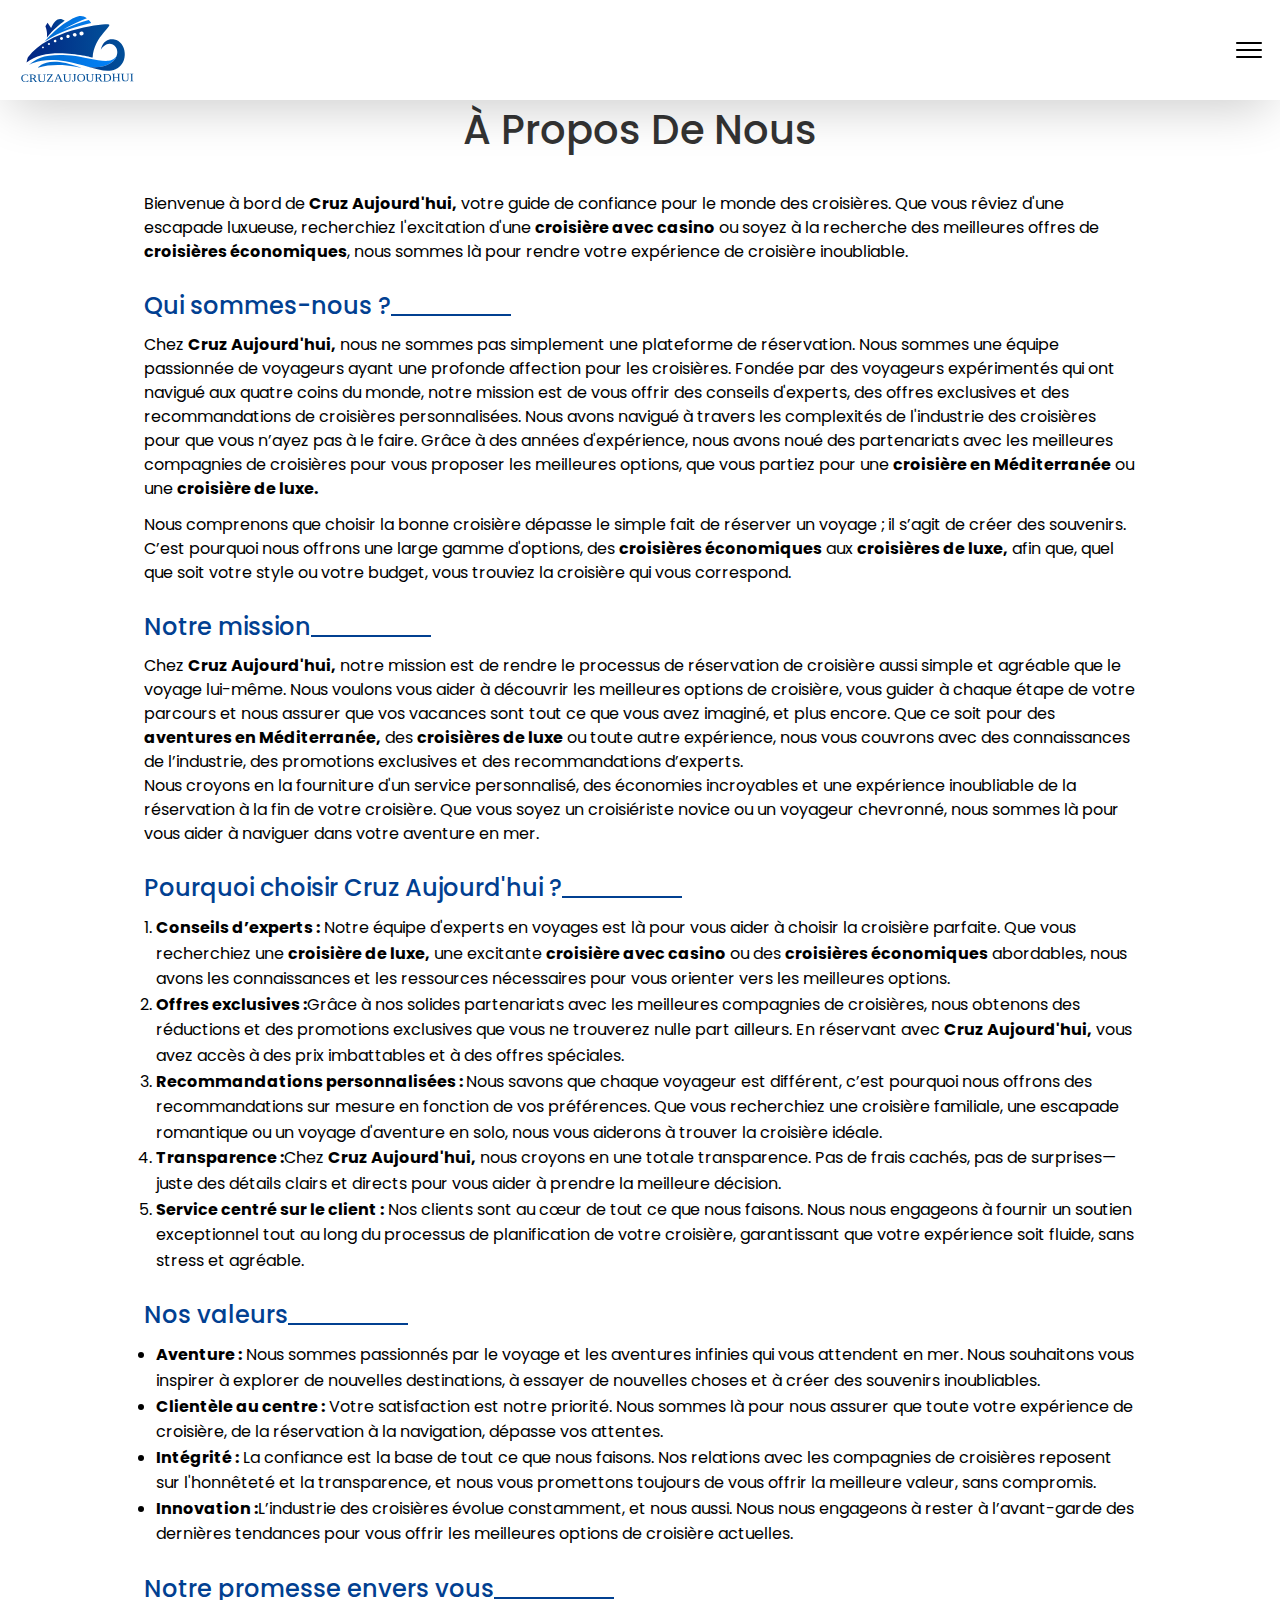
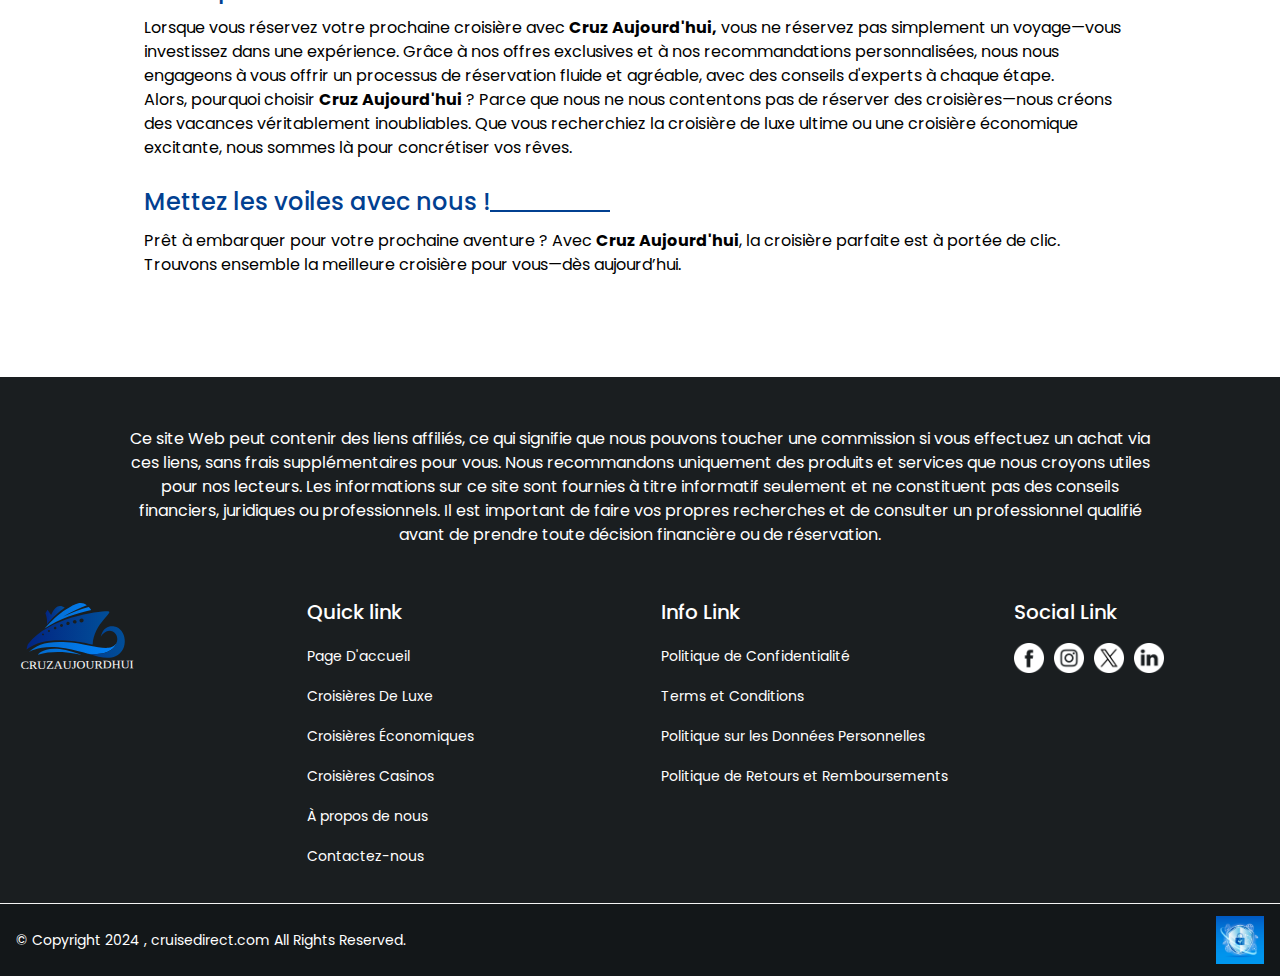
<file: about-us.html>
<!DOCTYPE html>
<html lang="en">

<head>
    <meta charset="UTF-8">
    <meta name="viewport" content="width=device-width, initial-scale=1.0">
    <meta http-equiv="X-UA-Compatible" content="ie=edge">
    <title>À propos de nous</title>
    <link rel="icon" type="image/x-icon" href="./assets/imgaes/favicon.png">
    <!-- font link -->
    <link rel="stylesheet" href="./assets/fonts/fonts.css">
    <!-- css link -->
    <link rel="stylesheet" href="./assets/css/style.css">
    <!-- responsive link -->
    <link rel="stylesheet" href="./assets/css/responsive.css">
</head>

<body>
    <main>
        <!-- header section -->
        <header class="header">
            <div class="container">
                <div class="header_wrapper">
                    <div class="header_logo">
                        <a href="/index.html" class="header_logoLnk"></a>
                    </div>
                    <div class="header_navbar">
                        <ul class="header_list">
                            <li class="header_item">
                                <a href="/index.html" class="header_link">Page D'accueil</a>
                            </li>
                            <li class="header_item">
                                <a href="/luxury-cruises.html" class="header_link">Croisières De Luxe
                                </a>
                            </li>
                            <li class="header_item">
                                <a href="/economy-cruises.html" class="header_link">Croisières Économiques
                                </a>
                            </li>
                            <li class="header_item">
                                <a href="/cruises-casinos.html" class="header_link">Croisières Casinos
                                </a>
                            </li>
                            <li class="header_item">
                                <a href="/mediterranean-cruises.html" class="header_link">Croisières En Méditerranée
                                </a>
                            </li>

                            <li class="header_item">
                                <a href="/about-us.html" class="header_link">À propos de nous

                                </a>
                            </li>
                            <li class="header_item">
                                <a href="/contact-us.html" class="header_link">Contactez-nous
                                </a>
                            </li>
                            <div class="close">
                                <div class="close_icon"></div>
                            </div>
                        </ul>
                    </div>
                    <div class="humburger">
                        <div class="humburger_icon"></div>
                    </div>

                </div>
            </div>
        </header>
        <!-- about section -->
        <section class="about mb-10 mb-8 mb-6 mb-4">
            <div class="container section_container">
                <div class="about_wrapper">
                    <h2 class="page_heading section_heading">À propos de nous
                    </h2>
                    <div class="about_intro">
                        <p class="about_desc">Bienvenue à bord de <b>Cruz Aujourd'hui,</b> votre guide de confiance pour
                            le monde
                            des croisières. Que vous rêviez d'une escapade luxueuse, recherchiez l'excitation d'une
                            <b> croisière avec casino</b> ou soyez à la recherche des meilleures offres de <b>croisières
                                économiques</b>,
                            nous sommes là pour rendre votre expérience de croisière inoubliable.
                        </p>
                    </div>
                    <div class="about_intro">
                        <h3 class="section_title">Qui sommes-nous ?
                        </h3>
                        <p class="about_desc">Chez <b>Cruz Aujourd'hui,</b> nous ne sommes pas simplement une plateforme
                            de
                            réservation. Nous sommes une équipe passionnée de voyageurs ayant une profonde affection
                            pour les croisières. Fondée par des voyageurs expérimentés qui ont navigué aux quatre coins
                            du monde, notre mission est de vous offrir des conseils d'experts, des offres exclusives et
                            des recommandations de croisières personnalisées. Nous avons navigué à travers les
                            complexités de l'industrie des croisières pour que vous n’ayez pas à le faire. Grâce à des
                            années d'expérience, nous avons noué des partenariats avec les meilleures compagnies de
                            croisières pour vous proposer les meilleures options, que vous partiez pour une <b>croisière
                                en
                                Méditerranée</b> ou une <b>croisière de luxe.</b>
                        </p>
                        <p class="about_desc about_text">Nous comprenons que choisir la bonne croisière dépasse le
                            simple fait de
                            réserver un voyage ; il s’agit de créer des souvenirs. C’est pourquoi nous offrons une large
                            gamme d'options, des <b>croisières économiques</b> aux <b>croisières de luxe,</b> afin que,
                            quel que soit
                            votre style ou votre budget, vous trouviez la croisière qui vous correspond.
                        </p>
                    </div>
                    <div class="about_intro">
                        <h3 class="section_title">Notre mission
                        </h3>
                        <p class="about_desc">Chez <b>Cruz Aujourd'hui,</b> notre mission est de rendre le processus de
                            réservation de croisière aussi simple et agréable que le voyage lui-même. Nous voulons vous
                            aider à découvrir les meilleures options de croisière, vous guider à chaque étape de votre
                            parcours et nous assurer que vos vacances sont tout ce que vous avez imaginé, et plus
                            encore. Que ce soit pour des <b>aventures en Méditerranée,</b> des <b>croisières de luxe</b>
                            ou toute
                            autre expérience, nous vous couvrons avec des connaissances de l’industrie, des promotions
                            exclusives et des recommandations d’experts.
                        </p>
                        <p class="about_desc">Nous croyons en la fourniture d'un service personnalisé, des économies
                            incroyables et une expérience inoubliable de la réservation à la fin de votre croisière. Que
                            vous soyez un croisiériste novice ou un voyageur chevronné, nous sommes là pour vous aider à
                            naviguer dans votre aventure en mer.
                        </p>
                    </div>
                    <div class="about_intro">
                        <h3 class="section_title">Pourquoi choisir Cruz Aujourd'hui ?</h3>
                        <ol class="about_order">
                            <li class="about_item"><strong>Conseils d’experts :</strong> Notre équipe d'experts en
                                voyages est là pour vous aider à choisir la croisière parfaite. Que vous recherchiez une
                                <b>croisière de luxe,</b> une excitante <b>croisière avec casino</b> ou des
                                <b>croisières économiques</b>
                                abordables, nous avons les connaissances et les ressources nécessaires pour vous
                                orienter vers les meilleures options.
                            </li>
                            <li class="about_item"><strong>Offres exclusives :</strong>Grâce à nos solides partenariats
                                avec les meilleures compagnies de croisières, nous obtenons des réductions et des
                                promotions exclusives que vous ne trouverez nulle part ailleurs. En réservant avec
                                <b>Cruz
                                    Aujourd'hui,</b> vous avez accès à des prix imbattables et à des offres spéciales.
                            </li>
                            <li class="about_item"><strong>Recommandations personnalisées : </strong> Nous savons que
                                chaque voyageur est différent, c’est pourquoi nous offrons des recommandations sur
                                mesure en fonction de vos préférences. Que vous recherchiez une croisière familiale, une
                                escapade romantique ou un voyage d'aventure en solo, nous vous aiderons à trouver la
                                croisière idéale.
                            </li>
                            <li class="about_item"><strong>Transparence :</strong>Chez <b>Cruz Aujourd'hui,</b> nous
                                croyons en
                                une totale transparence. Pas de frais cachés, pas de surprises—juste des détails clairs
                                et directs pour vous aider à prendre la meilleure décision.</li>
                            <li class="about_item"><strong>Service centré sur le client :</strong> Nos clients sont au
                                cœur de tout ce que nous faisons. Nous nous engageons à fournir un soutien exceptionnel
                                tout au long du processus de planification de votre croisière, garantissant que votre
                                expérience soit fluide, sans stress et agréable.
                            </li>
                        </ol>
                    </div>
                    <div class="about_intro">
                        <h3 class="section_title">Nos valeurs</h3>
                        <ul class="about_list">
                            <li class="about_item"><strong>Aventure :</strong> Nous sommes passionnés par le voyage et
                                les aventures infinies qui vous attendent en mer. Nous souhaitons vous inspirer à
                                explorer de nouvelles destinations, à essayer de nouvelles choses et à créer des
                                souvenirs inoubliables.
                            </li>
                            <li class="about_item"> <strong>Clientèle au centre :</strong> Votre satisfaction est notre
                                priorité. Nous sommes là pour nous assurer que toute votre expérience de croisière, de
                                la réservation à la navigation, dépasse vos attentes.
                            </li>
                            <li class="about_item"> <strong>Intégrité :</strong> La confiance est la base de tout ce que
                                nous faisons. Nos relations avec les compagnies de croisières reposent sur l'honnêteté
                                et la transparence, et nous vous promettons toujours de vous offrir la meilleure valeur,
                                sans compromis.
                            </li>
                            <li class="about_item"><strong>Innovation :</strong>L’industrie des croisières évolue
                                constamment, et nous aussi. Nous nous engageons à rester à l’avant-garde des dernières
                                tendances pour vous offrir les meilleures options de croisière actuelles.</li>
                        </ul>
                    </div>
                    <div class="about_intro">
                        <h3 class="section_title">Notre promesse envers vous</h3>
                        <p class="about_desc">Lorsque vous réservez votre prochaine croisière avec <b>Cruz
                                Aujourd'hui,</b> vous ne réservez pas simplement un voyage—vous investissez dans une
                            expérience. Grâce à nos offres exclusives et à nos recommandations personnalisées, nous nous
                            engageons à vous offrir un processus de réservation fluide et agréable, avec des conseils
                            d'experts à chaque étape.</p>
                        <p class="about_desc">Alors, pourquoi choisir <b>Cruz Aujourd'hui</b> ? Parce que nous ne nous
                            contentons pas de réserver des croisières—nous créons des vacances véritablement
                            inoubliables. Que vous recherchiez la croisière de luxe ultime ou une croisière économique
                            excitante, nous sommes là pour concrétiser vos rêves.
                        </p>
                    </div>
                    <div class="about_intro">
                        <h3 class="section_title">Mettez les voiles avec nous !</h3>
                        <p class="about_desc">Prêt à embarquer pour votre prochaine aventure ? Avec <b>Cruz
                                Aujourd'hui</b>, la croisière parfaite est à portée de clic. Trouvons ensemble la
                            meilleure croisière pour vous—dès aujourd’hui.
                        </p>
                    </div>
                </div>
            </div>
        </section>
        <!-- footer section -->
        <footer class="footer">
            <div class="container">
                <div class="footer_content">
                    <p>Ce site Web peut contenir des liens affiliés, ce qui signifie que nous pouvons toucher une
                        commission si vous effectuez un achat via ces liens, sans frais supplémentaires pour vous.
                        Nous recommandons uniquement des produits et services que nous croyons utiles pour nos
                        lecteurs. Les informations sur ce site sont fournies à titre informatif seulement et ne
                        constituent pas des conseils financiers, juridiques ou professionnels. Il est important de faire
                        vos propres recherches et de consulter un professionnel qualifié avant de prendre toute
                        décision financière ou de réservation.</p>
                </div>
                <div class="footer_wrapper">
                    <div class="footer_left">
                        <div class="footer_logo">
                            <a href="/index.html" class="footer_icon"></a>
                        </div>
                    </div>
                    <div class="footer_navbar">
                        <h4 class="footer_title">Quick link</h4>
                        <ul class="footer_list">
                            <li class="footer_item">
                                <a href="./index.html" class="footer_link">Page D'accueil</a>
                            </li>
                            <li class="footer_item">
                                <a href="/luxury-cruises.html" class="footer_link">Croisières De Luxe</a>
                            </li>
                            <li class="footer_item">
                                <a href="/economy-cruises.html" class="footer_link">Croisières Économiques</a>
                            </li>
                            <li class="footer_item">
                                <a href="/cruises-casinos.html" class="footer_link">Croisières Casinos</a>
                            </li>
                            <li class="footer_item">
                                <a href="/about-us.html" class="footer_link">À propos de nous</a>
                            </li>
                            <li class="footer_item">
                                <a href="/contact-us.html" class="footer_link">Contactez-nous</a>
                            </li>
                        </ul>
                    </div>
                    <div class="footer_navbar">
                        <h4 class="footer_title">Info Link</h4>
                        <ul class="footer_list">
                            <li class="footer_item">
                                <a href="/privacy-policy.html" class="footer_link">Politique de Confidentialité
                                </a>
                            </li>
                            <li class="footer_item">
                                <a href="/terms-condition.html" class="footer_link">Terms et Conditions
                                </a>
                            </li>
                            <li class="footer_item">
                                <a href="/personal-data-policy.html" class="footer_link">Politique sur les Données
                                    Personnelles
                                </a>
                            </li>
                            <li class="footer_item">
                                <a href="/Returns-Refund.html" class="footer_link">Politique de Retours et
                                    Remboursements
                                </a>
                            </li>
                        </ul>
                    </div>
                    <div class="footer_socials">
                        <h4 class="footer_title">Social Link</h4>
                        <div class="footer_socialsWrapp">
                            <div class="footer_social">
                                <a href="" class="social_link social_link--fb"></a>
                            </div>
                            <div class="footer_social">
                                <a href="" class="social_link social_link--inta"></a>
                            </div>
                            <div class="footer_social">
                                <a href="" class="social_link social_link--twitter"></a>
                            </div>
                            <div class="footer_social">
                                <a href="" class="social_link social_link--linkedin"></a>
                            </div>
                        </div>
                    </div>
                </div>
            </div>
            <div class="footer_btm">
                <div class="container">
                    <div class="footer_btmSec">
                        <div class="footer_copyRight">
                            <p>© Copyright 2024 , <a href="/index.html"> cruisedirect.com </a>All Rights Reserved.</p>
                        </div>
                        <div class="footer_SSl">
                            <a href="" class="footer_SSlLink"></a>
                        </div>
                    </div>
                </div>
            </div>
        </footer>
    </main>
    <!-- scripting link -->
    <script src="./assets/js/main.js"></script>
</body>
</file>
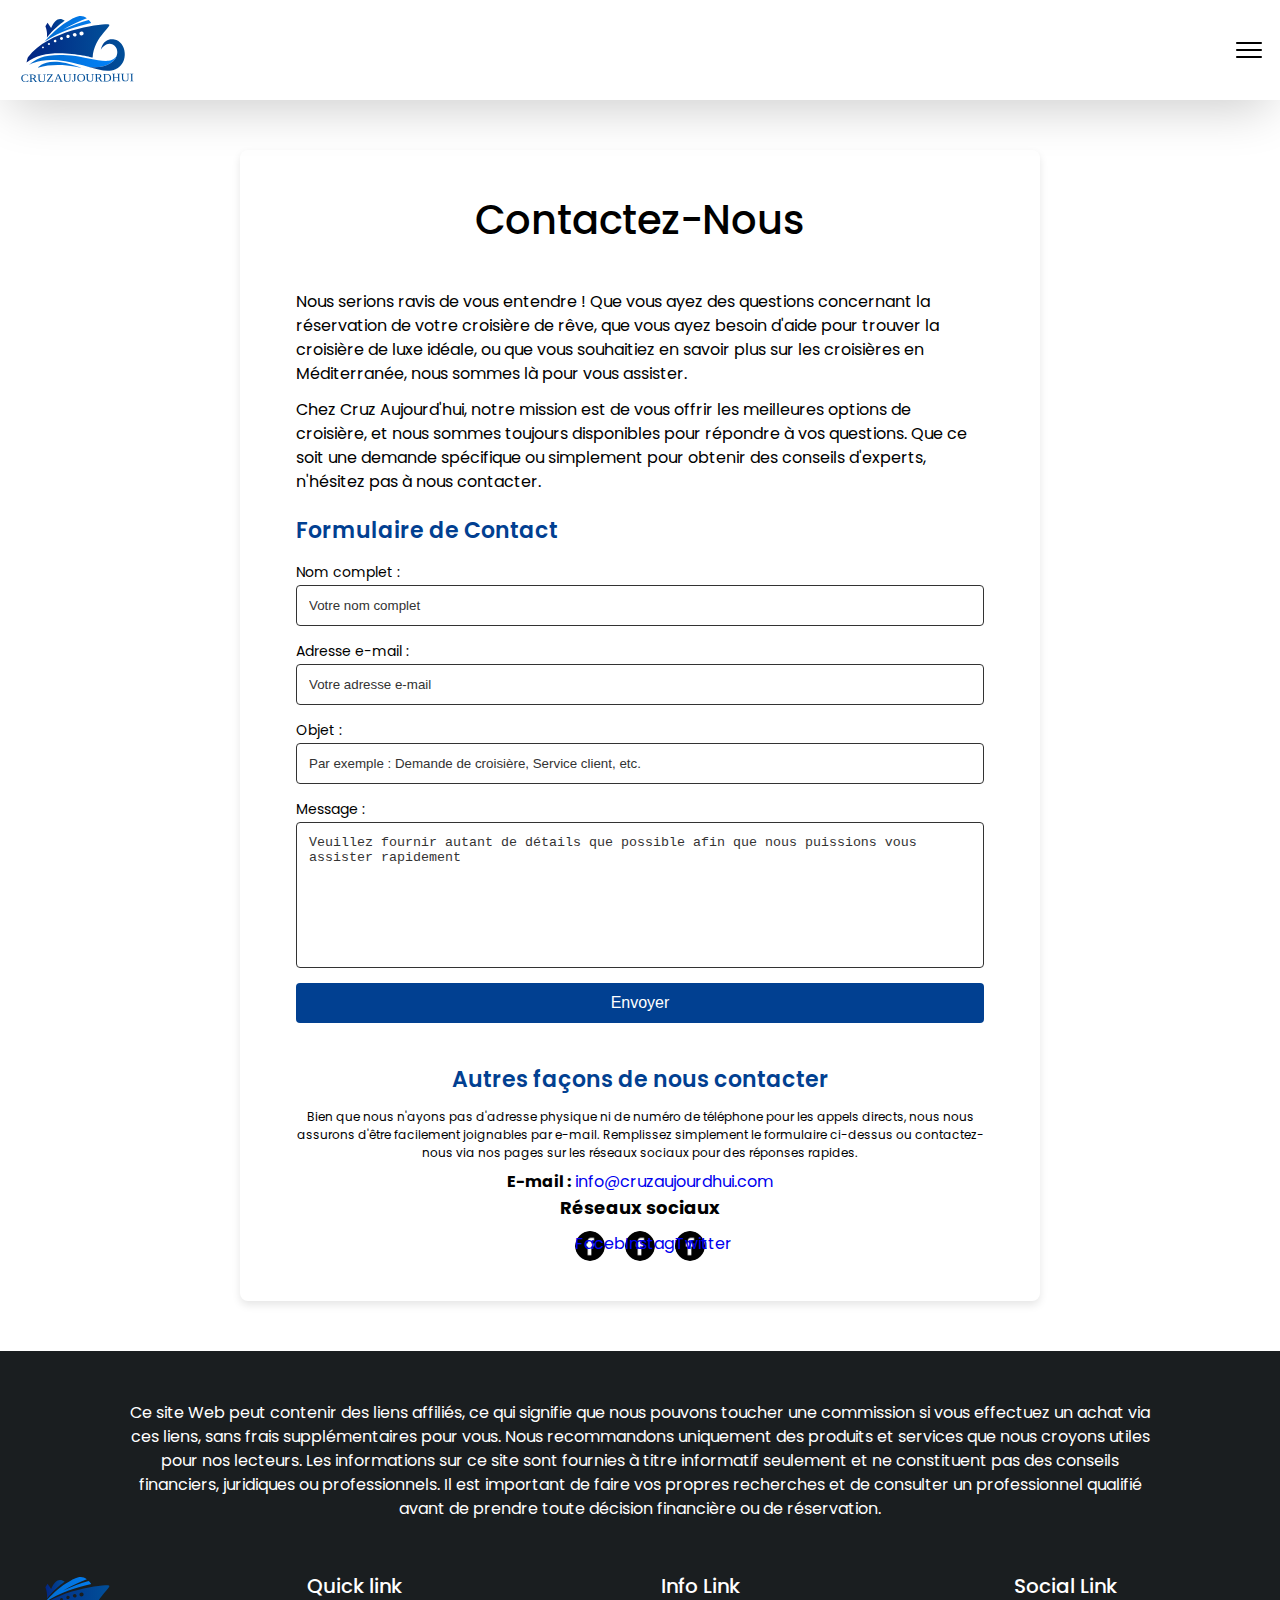
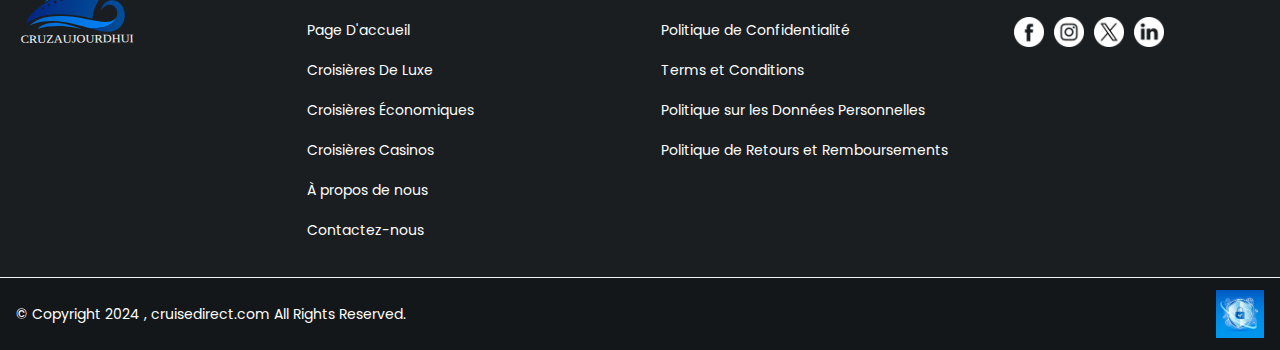
<file: contact-us.html>
<!DOCTYPE html>
<html lang="en">

<head>
    <meta charset="UTF-8">
    <meta name="viewport" content="width=device-width, initial-scale=1.0">
    <meta http-equiv="X-UA-Compatible" content="ie=edge">
    <title>Contactez-nous</title>
    <link rel="icon" type="image/x-icon" href="./assets/imgaes/favicon.png">
    <!-- font link -->
    <link rel="stylesheet" href="./assets/fonts/fonts.css">
    <!-- css link -->
    <link rel="stylesheet" href="./assets/css/style.css">
    <!-- responsive link -->
    <link rel="stylesheet" href="./assets/css/responsive.css">
</head>

<body>
    <main>
        <!-- header section -->
        <header class="header">
            <div class="container">
                <div class="header_wrapper">
                    <div class="header_logo">
                        <a href="/index.html" class="header_logoLnk"></a>
                    </div>
                    <div class="header_navbar">
                        <ul class="header_list">
                            <li class="header_item">
                                <a href="/index.html" class="header_link">Page D'accueil</a>
                            </li>
                            <li class="header_item">
                                <a href="/luxury-cruises.html" class="header_link">Croisières De Luxe
                                </a>
                            </li>
                            <li class="header_item">
                                <a href="/economy-cruises.html" class="header_link">Croisières Économiques
                                </a>
                            </li>
                            <li class="header_item">
                                <a href="/cruises-casinos.html" class="header_link">Croisières Casinos
                                </a>
                            </li>
                            <li class="header_item">
                                <a href="/mediterranean-cruises.html" class="header_link">Croisières En Méditerranée
                                </a>
                            </li>

                            <li class="header_item">
                                <a href="/about-us.html" class="header_link">À propos de nous

                                </a>
                            </li>
                            <li class="header_item">
                                <a href="/contact-us.html" class="header_link">Contactez-nous
                                </a>
                            </li>
                            <div class="close">
                                <div class="close_icon "></div>
                            </div>
                        </ul>
                    </div>
                    <div class="humburger">
                        <div class="humburger_icon"></div>
                    </div>

                </div>
            </div>
        </header>
        <!-- contact section -->
        <section class="contact">
            <div class="container">
                <div class="contact_wrapper">
                    <div class="contact_content">
                        <h3 class="page_heading">Contactez-nous</h3>
                        <p class="contact_desc">Nous serions ravis de vous entendre ! Que vous ayez des questions
                            concernant
                            la réservation de votre
                            croisière de rêve, que vous ayez besoin d'aide pour trouver la croisière de luxe idéale, ou
                            que
                            vous
                            souhaitiez en savoir plus sur les croisières en Méditerranée, nous sommes là pour vous
                            assister.
                        </p>
                        <p class="contact_desc  contact_text">Chez Cruz Aujourd'hui, notre mission est de vous offrir
                            les meilleures
                            options de croisière, et nous
                            sommes toujours disponibles pour répondre à vos questions. Que ce soit une demande
                            spécifique ou
                            simplement pour obtenir des conseils d'experts, n'hésitez pas à nous contacter.</p>
                    </div>
                    <form action="" method="post" class="contact_form">

                        <h4 class="contact_formTitle">Formulaire de Contact</h4>

                        <label for="full-name" class="contact_label">Nom complet :
                            <input type="text" id="full-name" name="full-name" required
                                placeholder="Votre nom complet"></label>

                        <label for="email" class="contact_label">Adresse e-mail :
                            <input type="email" id="email" name="email" required
                                placeholder="Votre adresse e-mail"></label>

                        <label for="subject" class="contact_label">Objet :
                            <input type="text" id="subject" name="subject" required
                                placeholder="Par exemple : Demande de croisière, Service client, etc."></label>

                        <label for="message" class="contact_label">Message :
                            <textarea id="message" name="message" required rows="8" cols="50"
                                placeholder="Veuillez fournir autant de détails que possible afin que nous puissions vous assister rapidement"></textarea></label>

                        <button type="submit" class="btn submit">Envoyer</button>
                    </form>

                    <div class="other-contact">
                        <h4 class="contact_formTitle">Autres façons de nous contacter</h4>
                        <p class="contact_desc">Bien que nous n'ayons pas d'adresse physique ni de numéro de téléphone
                            pour les appels
                            directs, nous
                            nous assurons d'être facilement joignables par e-mail. Remplissez simplement le formulaire
                            ci-dessus
                            ou contactez-nous via nos pages sur les réseaux sociaux pour des réponses rapides.</p>
                        <p><strong>E-mail :</strong> <a
                                href="mailto:info@cruzaujourdhui.com">info@cruzaujourdhui.com</a></p>

                        <h4 class="social-heading">Réseaux sociaux</h4>
                        <div class="social-links">
                            <a href="#" class="social-link">Facebook</a>
                            <a href="#" class="social-link">Instagram</a>
                            <a href="#" class="social-link">Twitter</a>
                        </div>
                    </div>
                </div>
            </div>

        </section>
        <!-- footer section -->
        <footer class="footer">
            <div class="container">
                <div class="footer_content">
                    <p>Ce site Web peut contenir des liens affiliés, ce qui signifie que nous pouvons toucher une
                        commission si vous effectuez un achat via ces liens, sans frais supplémentaires pour vous.
                        Nous recommandons uniquement des produits et services que nous croyons utiles pour nos
                        lecteurs. Les informations sur ce site sont fournies à titre informatif seulement et ne
                        constituent pas des conseils financiers, juridiques ou professionnels. Il est important de faire
                        vos propres recherches et de consulter un professionnel qualifié avant de prendre toute
                        décision financière ou de réservation.</p>
                </div>
                <div class="footer_wrapper">
                    <div class="footer_left">
                        <div class="footer_logo">
                            <a href="/index.html" class="footer_icon"></a>
                        </div>
                    </div>
                    <div class="footer_navbar">
                        <h4 class="footer_title">Quick link</h4>
                        <ul class="footer_list">
                            <li class="footer_item">
                                <a href="./index.html" class="footer_link">Page D'accueil</a>
                            </li>
                            <li class="footer_item">
                                <a href="/luxury-cruises.html" class="footer_link">Croisières De Luxe</a>
                            </li>
                            <li class="footer_item">
                                <a href="/economy-cruises.html" class="footer_link">Croisières Économiques</a>
                            </li>
                            <li class="footer_item">
                                <a href="/cruises-casinos.html" class="footer_link">Croisières Casinos</a>
                            </li>
                            <li class="footer_item">
                                <a href="/about-us.html" class="footer_link">À propos de nous</a>
                            </li>
                            <li class="footer_item">
                                <a href="/contact-us.html" class="footer_link">Contactez-nous</a>
                            </li>
                        </ul>
                    </div>
                    <div class="footer_navbar">
                        <h4 class="footer_title">Info Link</h4>
                        <ul class="footer_list">
                            <li class="footer_item">
                                <a href="/privacy-policy.html" class="footer_link">Politique de Confidentialité
                                </a>
                            </li>
                            <li class="footer_item">
                                <a href="/terms-condition.html" class="footer_link">Terms et Conditions
                                </a>
                            </li>
                            <li class="footer_item">
                                <a href="/personal-data-policy.html" class="footer_link">Politique sur les Données
                                    Personnelles
                                </a>
                            </li>
                            <li class="footer_item">
                                <a href="/Returns-Refund.html" class="footer_link">Politique de Retours et
                                    Remboursements
                                </a>
                            </li>
                        </ul>
                    </div>
                    <div class="footer_socials">
                        <h4 class="footer_title">Social Link</h4>
                        <div class="footer_socialsWrapp">
                            <div class="footer_social">
                                <a href="" class="social_link social_link--fb"></a>
                            </div>
                            <div class="footer_social">
                                <a href="" class="social_link social_link--inta"></a>
                            </div>
                            <div class="footer_social">
                                <a href="" class="social_link social_link--twitter"></a>
                            </div>
                            <div class="footer_social">
                                <a href="" class="social_link social_link--linkedin"></a>
                            </div>
                        </div>
                    </div>
                </div>
            </div>
            <div class="footer_btm">
                <div class="container">
                    <div class="footer_btmSec">
                        <div class="footer_copyRight">
                            <p>© Copyright 2024 , <a href="/index.html"> cruisedirect.com </a>All Rights Reserved.</p>
                        </div>
                        <div class="footer_SSl">
                            <a href="" class="footer_SSlLink"></a>
                        </div>
                    </div>
                </div>
            </div>
        </footer>
    </main>
    <!-- scripting link -->
    <script src="./assets/js/main.js"></script>
    </body>
</file>
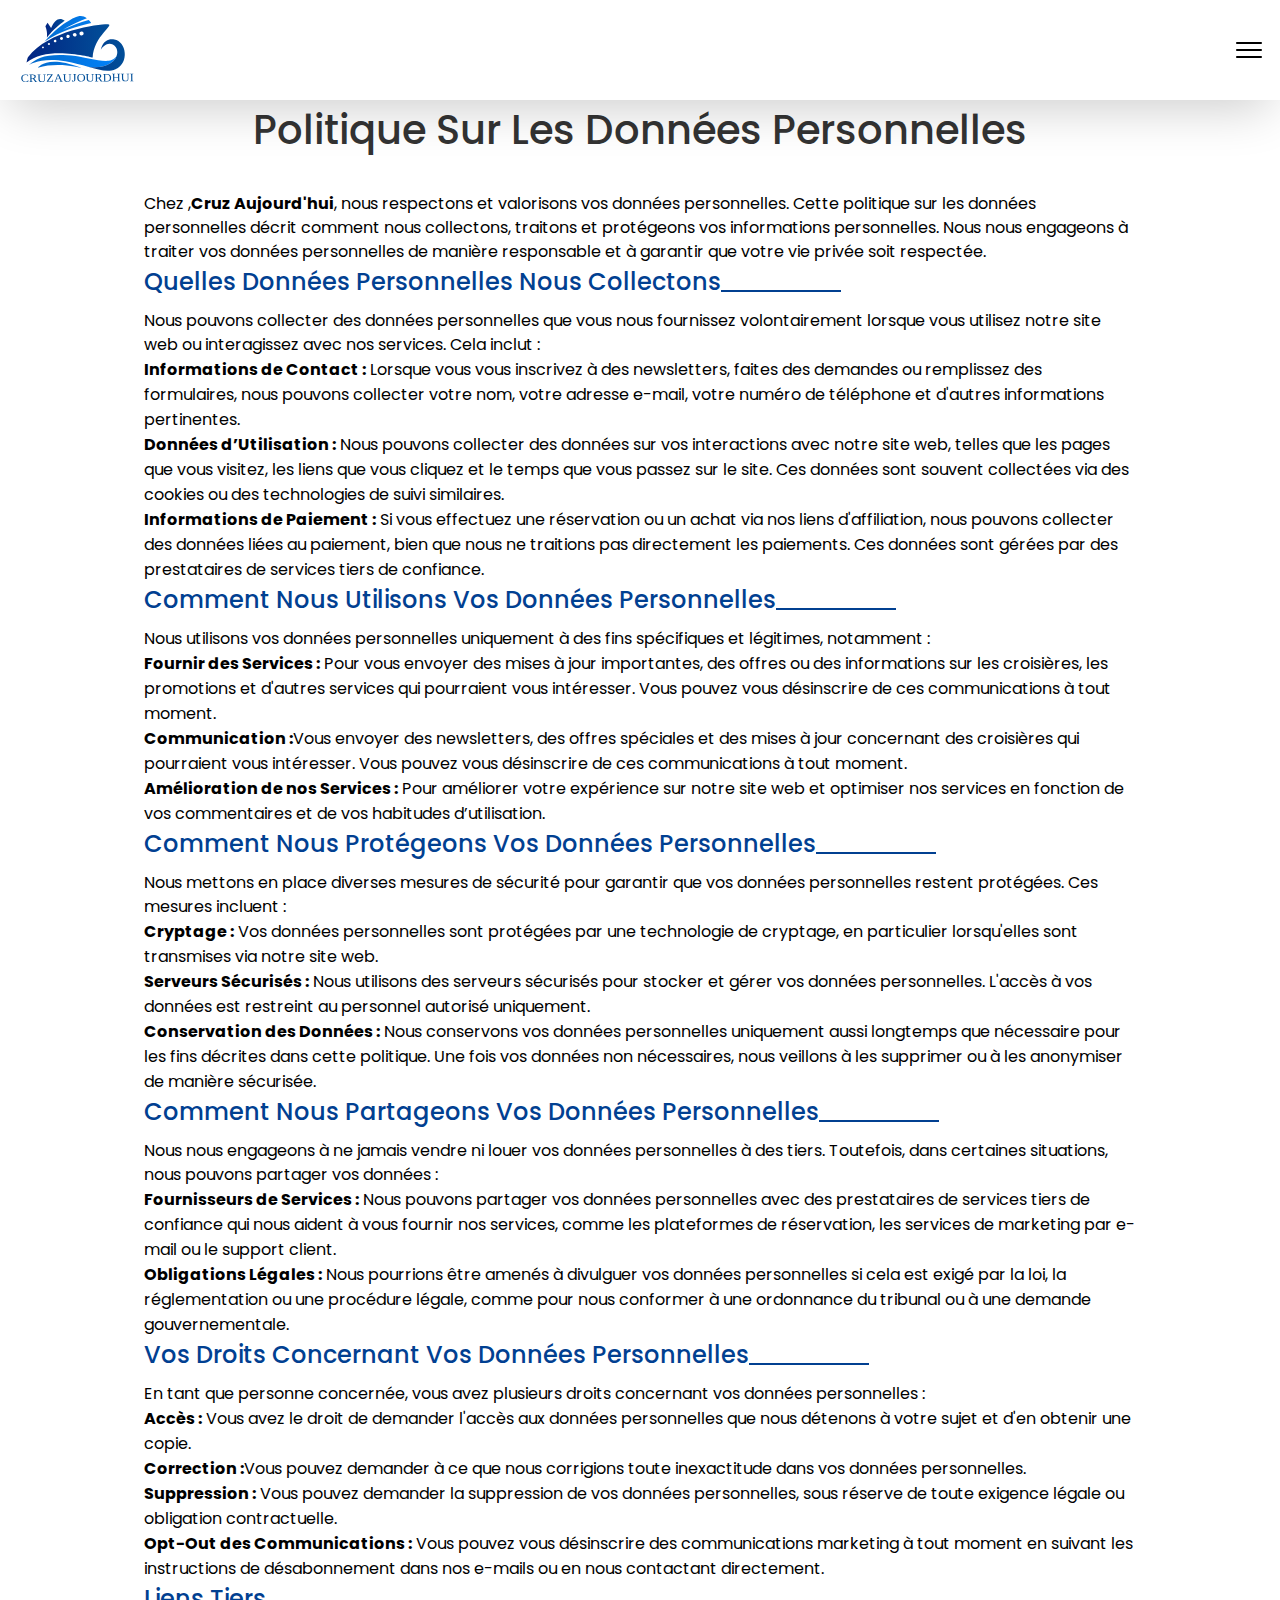
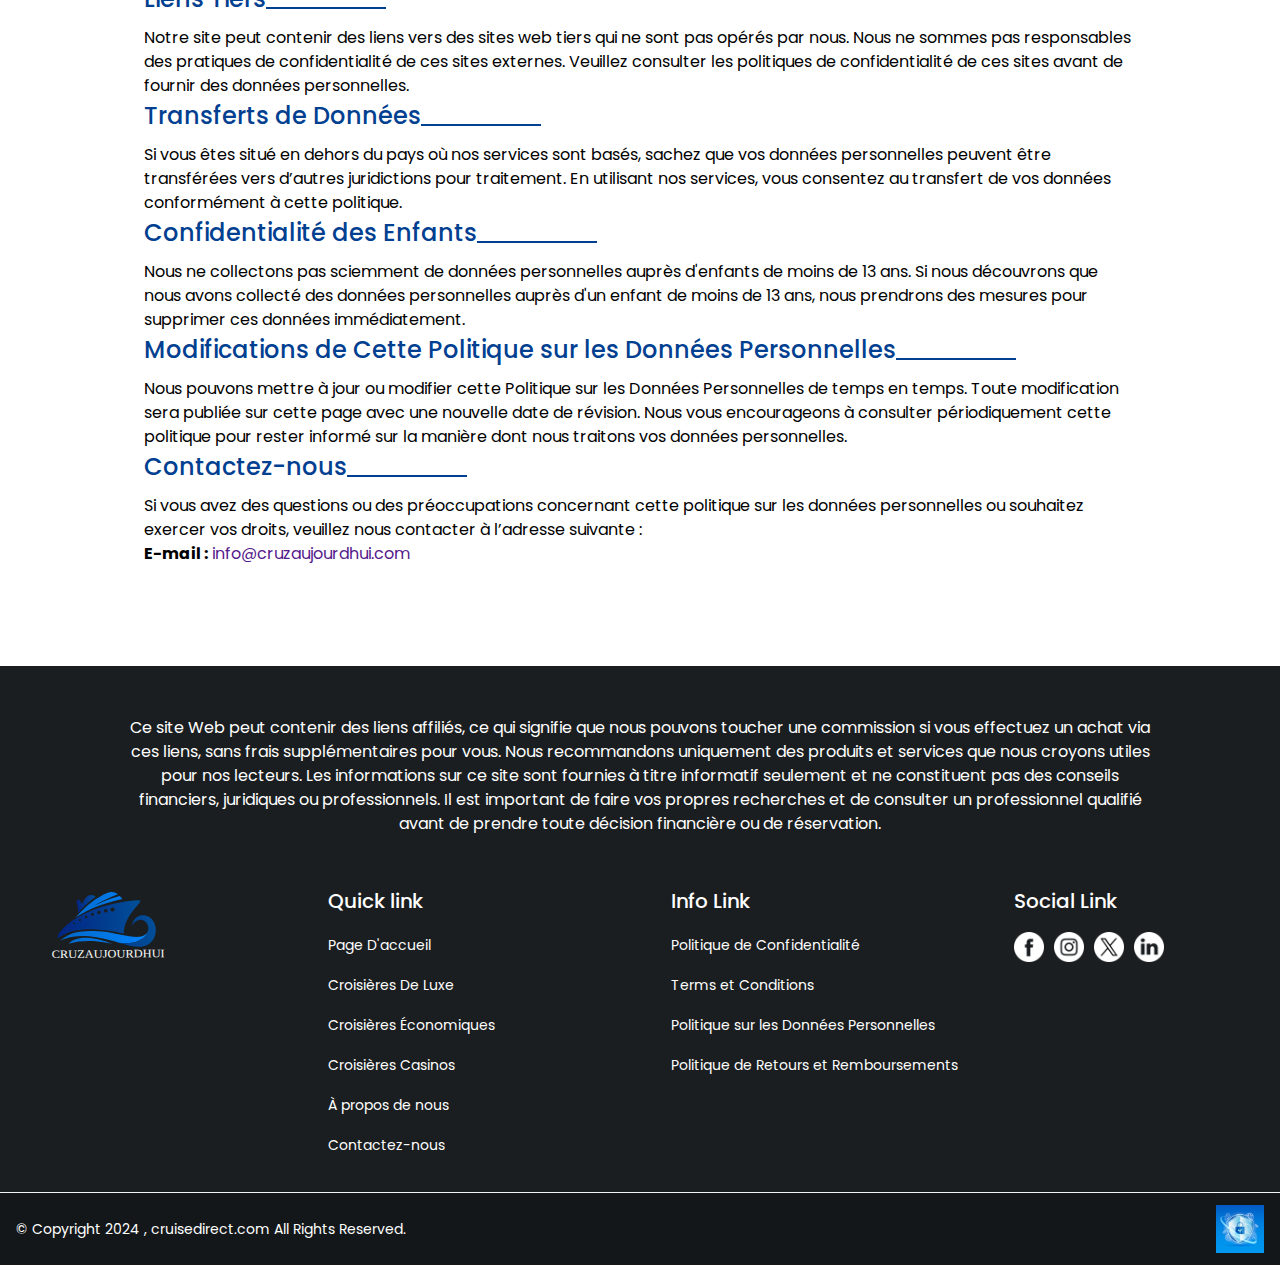
<file: personal-data-policy.html>
<!DOCTYPE html>
<html lang="en">

<head>
    <meta charset="UTF-8">
    <meta name="viewport" content="width=device-width, initial-scale=1.0">
    <meta http-equiv="X-UA-Compatible" content="ie=edge">
    <title>Politique sur les Données Personnelles
    </title>
    <link rel="icon" type="image/x-icon" href="./assets/imgaes/favicon.png">
    <!-- font link -->
    <link rel="stylesheet" href="./assets/fonts/fonts.css">
    <!-- css link -->
    <link rel="stylesheet" href="./assets/css/style.css">
    <!-- responsive link -->
    <link rel="stylesheet" href="./assets/css/responsive.css">
</head>

<body>
    <main>
        <!-- header section -->
        <header class="header">
            <div class="container">
                <div class="header_wrapper">
                    <div class="header_logo">
                        <a href="/index.html" class="header_logoLnk"></a>
                    </div>
                    <div class="header_navbar">
                        <ul class="header_list">
                            <li class="header_item">
                                <a href="/index.html" class="header_link">Page D'accueil</a>
                            </li>
                            <li class="header_item">
                                <a href="/luxury-cruises.html" class="header_link">Croisières De Luxe
                                </a>
                            </li>
                            <li class="header_item">
                                <a href="/economy-cruises.html" class="header_link">Croisières Économiques
                                </a>
                            </li>
                            <li class="header_item">
                                <a href="/cruises-casinos.html" class="header_link">Croisières Casinos
                                </a>
                            </li>
                            <li class="header_item">
                                <a href="/mediterranean-cruises.html" class="header_link">Croisières En Méditerranée
                                </a>
                            </li>

                            <li class="header_item">
                                <a href="/about-us.html" class="header_link">À propos de nous

                                </a>
                            </li>
                            <li class="header_item">
                                <a href="/contact-us.html" class="header_link">Contactez-nous
                                </a>
                            </li>
                            <div class="close">
                                <div class="close_icon"></div>
                            </div>
                        </ul>
                    </div>
                    <div class="humburger">
                        <div class="humburger_icon "></div>
                    </div>

                </div>
            </div>
        </header>
        <!-- contact section -->
        <section class="personalData mb-10 mb-8 mb-6 mb-4">
            <div class="container section_container">
                <div class="personalData_wrapper">
                    <h2 class="page_heading section_heading">Politique sur les Données Personnelles
                    </h2>
                    <div class="personalData_intro">
                        <p class="section_desc">Chez ,<strong>Cruz Aujourd'hui</strong>, nous respectons et valorisons
                            vos données personnelles. Cette politique sur les données personnelles décrit comment nous
                            collectons, traitons et protégeons vos informations personnelles. Nous nous engageons à
                            traiter vos données personnelles de manière responsable et à garantir que votre vie privée
                            soit respectée.
                        </p>
                    </div>
                    <div class="personalData_intro">
                        <h4 class="section_title">Quelles Données Personnelles Nous Collectons
                        </h4>
                        <p class="section_desc">Nous pouvons collecter des données personnelles que vous nous fournissez
                            volontairement lorsque vous utilisez notre site web ou interagissez avec nos services. Cela
                            inclut :

                        </p>
                        <ul class="section_list ">
                            <li class="privacy_item"><strong>Informations de Contact :</strong> Lorsque vous vous
                                inscrivez à des newsletters, faites des demandes ou remplissez des formulaires, nous
                                pouvons collecter votre nom, votre adresse e-mail, votre numéro de téléphone et d'autres
                                informations pertinentes.
                            </li>
                            <li class="privacy_item"><strong>Données d’Utilisation :</strong> Nous pouvons collecter des
                                données sur vos interactions avec notre site web, telles que les pages que vous visitez,
                                les liens que vous cliquez et le temps que vous passez sur le site. Ces données sont
                                souvent collectées via des cookies ou des technologies de suivi similaires.
                            </li>
                            <li class="privacy_item"><strong>Informations de Paiement :</strong> Si vous effectuez une
                                réservation ou un achat via nos liens d'affiliation, nous pouvons collecter des données
                                liées au paiement, bien que nous ne traitions pas directement les paiements. Ces données
                                sont gérées par des prestataires de services tiers de confiance.</li>
                        </ul>
                    </div>
                    <div class="personalData_intro">
                        <h4 class="section_title">Comment Nous Utilisons Vos Données Personnelles</h4>
                        <p class="section_desc">Nous utilisons vos données personnelles uniquement à des fins
                            spécifiques et légitimes, notamment :</p>
                        <ul class="section_list ">
                            <li class="privacy_item"><strong>Fournir des Services :</strong> Pour vous envoyer des mises
                                à jour importantes, des offres ou des informations sur les croisières, les promotions et
                                d'autres services qui pourraient vous intéresser. Vous pouvez vous désinscrire de ces
                                communications à tout moment.

                            </li>
                            <li class="privacy_item"><strong>Communication :</strong>Vous envoyer des
                                newsletters, des offres spéciales et des mises à jour concernant des croisières qui
                                pourraient vous intéresser. Vous pouvez vous désinscrire de ces communications à tout
                                moment.
                            </li>
                            <li class="privacy_item"><strong>Amélioration de nos Services :</strong> Pour améliorer
                                votre expérience sur notre site web et optimiser nos services en fonction de vos
                                commentaires et de vos habitudes d’utilisation.
                            </li>

                        </ul>
                    </div>
                    <div class="personalData_intro">
                        <h4 class="section_title">Comment Nous Protégeons Vos Données Personnelles</h4>
                        <p class="section_desc">Nous mettons en place diverses mesures de sécurité pour garantir que vos
                            données personnelles restent protégées. Ces mesures incluent :
                        </p>
                        <ul class="section_list ">
                            <li class="privacy_item"><strong>Cryptage :</strong> Vos données personnelles sont protégées
                                par une technologie de cryptage, en particulier lorsqu'elles sont transmises via notre
                                site web.

                            </li>
                            <li class="privacy_item"><strong>Serveurs Sécurisés :</strong> Nous utilisons des serveurs
                                sécurisés pour stocker et gérer vos données personnelles. L'accès à vos données est
                                restreint au personnel autorisé uniquement.

                            </li>
                            <li class="privacy_item"><strong>Conservation des Données :</strong> Nous conservons vos
                                données personnelles uniquement aussi longtemps que nécessaire pour les fins décrites
                                dans cette politique. Une fois vos données non nécessaires, nous veillons à les
                                supprimer ou à les anonymiser de manière sécurisée.
                            </li>

                        </ul>
                    </div>
                    <div class="personalData_intro">
                        <h4 class="section_title">Comment Nous Partageons Vos Données Personnelles</h4>
                        <p class="section_desc">Nous nous engageons à ne jamais vendre ni louer vos données personnelles
                            à des tiers. Toutefois, dans certaines situations, nous pouvons partager vos données :
                        </p>
                        <ul class="section_list ">
                            <li class="privacy_item"><strong>Fournisseurs de Services :</strong> Nous pouvons partager
                                vos données personnelles avec des prestataires de services tiers de confiance qui nous
                                aident à vous fournir nos services, comme les plateformes de réservation, les services
                                de marketing par e-mail ou le support client.

                            </li>
                            <li class="privacy_item"><strong>Obligations Légales :</strong> Nous pourrions être amenés à
                                divulguer vos données personnelles si cela est exigé par la loi, la réglementation ou
                                une procédure légale, comme pour nous conformer à une ordonnance du tribunal ou à une
                                demande gouvernementale.
                            </li>

                        </ul>
                    </div>
                    <div class="personalData_intro">
                        <h4 class="section_title">Vos Droits Concernant Vos Données Personnelles</h4>
                        <p class="section_desc">En tant que personne concernée, vous avez plusieurs droits concernant
                            vos données personnelles :
                        </p>
                        <ul class="section_list ">
                            <li class="privacy_item"><strong>Accès :</strong> Vous avez le droit de demander l'accès aux
                                données personnelles que nous détenons à votre sujet et d'en obtenir une copie.
                            </li>
                            <li class="privacy_item"><strong>Correction :</strong>Vous pouvez demander à ce que nous
                                corrigions toute inexactitude dans vos données personnelles.
                            </li>
                            <li class="privacy_item"><strong>Suppression :</strong> Vous pouvez demander la suppression
                                de vos données personnelles, sous réserve de toute exigence légale ou obligation
                                contractuelle.

                            </li>
                            <li class="privacy_item"><strong>Opt-Out des Communications :</strong> Vous pouvez vous
                                désinscrire des communications marketing à tout moment en suivant les instructions de
                                désabonnement dans nos e-mails ou en nous contactant directement.
                            </li>

                        </ul>
                    </div>
                    <div class="personalData_intro">
                        <h4 class="section_title">Liens Tiers</h4>
                        <p class="section_desc">Notre site peut contenir des liens vers des sites web tiers qui ne sont
                            pas opérés par nous. Nous ne sommes pas responsables des pratiques de confidentialité de ces
                            sites externes. Veuillez consulter les politiques de confidentialité de ces sites avant de
                            fournir des données personnelles.
                        </p>

                    </div>
                    <div class="personalData_intro">
                        <h4 class="section_title">Transferts de Données</h4>
                        <p class="section_desc">Si vous êtes situé en dehors du pays où nos services sont basés, sachez
                            que vos données personnelles peuvent être transférées vers d’autres juridictions pour
                            traitement. En utilisant nos services, vous consentez au transfert de vos données
                            conformément à cette politique.
                        </p>
                    </div>
                    <div class="personalData_intro">
                        <h4 class="section_title">Confidentialité des Enfants</h4>
                        <p class="section_desc">Nous ne collectons pas sciemment de données personnelles auprès
                            d'enfants de moins de 13 ans. Si nous découvrons que nous avons collecté des données
                            personnelles auprès d'un enfant de moins de 13 ans, nous prendrons des mesures pour
                            supprimer ces données immédiatement.
                        </p>

                    </div>
                    <div class="personalData_intro">
                        <h4 class="section_title">Modifications de Cette Politique sur les Données Personnelles</h4>
                        <p class="section_desc">Nous pouvons mettre à jour ou modifier cette Politique sur les Données
                            Personnelles de temps en temps. Toute modification sera publiée sur cette page avec une
                            nouvelle date de révision. Nous vous encourageons à consulter périodiquement cette politique
                            pour rester informé sur la manière dont nous traitons vos données personnelles.
                        </p>

                    </div>
                    <div class="personalData_intro">
                        <h4 class="section_title">Contactez-nous</h4>
                        <p class="section_desc">Si vous avez des questions ou des préoccupations concernant cette
                            politique sur les données personnelles ou souhaitez exercer vos droits, veuillez nous
                            contacter à l’adresse suivante :

                        </p>
                        <p class="section_desc"><strong>E-mail :</strong><a href=""> info@cruzaujourdhui.com</p>
                    </div>
                </div>
            </div>
        </section>
        <!-- footer section -->
        <footer class="footer">
            <div class="container">
                <div class="footer_content">
                    <p>Ce site Web peut contenir des liens affiliés, ce qui signifie que nous pouvons toucher une
                        commission si vous effectuez un achat via ces liens, sans frais supplémentaires pour vous.
                        Nous recommandons uniquement des produits et services que nous croyons utiles pour nos
                        lecteurs. Les informations sur ce site sont fournies à titre informatif seulement et ne
                        constituent pas des conseils financiers, juridiques ou professionnels. Il est important de faire
                        vos propres recherches et de consulter un professionnel qualifié avant de prendre toute
                        décision financière ou de réservation.</p>
                </div>
                <div class="footer_wrapper">
                    <div class="footer_left">
                        <div class="footer_logo">
                            <a href="/index.html" class="footer_icon"></a>
                        </div>
                    </div>
                    <div class="footer_navbar">
                        <h4 class="footer_title">Quick link</h4>
                        <ul class="footer_list">
                            <li class="footer_item">
                                <a href="./index.html" class="footer_link">Page D'accueil</a>
                            </li>
                            <li class="footer_item">
                                <a href="/luxury-cruises.html" class="footer_link">Croisières De Luxe</a>
                            </li>
                            <li class="footer_item">
                                <a href="/economy-cruises.html" class="footer_link">Croisières Économiques</a>
                            </li>
                            <li class="footer_item">
                                <a href="/cruises-casinos.html" class="footer_link">Croisières Casinos</a>
                            </li>
                            <li class="footer_item">
                                <a href="/about-us.html" class="footer_link">À propos de nous</a>
                            </li>
                            <li class="footer_item">
                                <a href="/contact-us.html" class="footer_link">Contactez-nous</a>
                            </li>
                        </ul>
                    </div>
                    <div class="footer_navbar">
                        <h4 class="footer_title">Info Link</h4>
                        <ul class="footer_list">
                            <li class="footer_item">
                                <a href="/privacy-policy.html" class="footer_link">Politique de Confidentialité
                                </a>
                            </li>
                            <li class="footer_item">
                                <a href="/terms-condition.html" class="footer_link">Terms et Conditions
                                </a>
                            </li>
                            <li class="footer_item">
                                <a href="/personal-data-policy.html" class="footer_link">Politique sur les Données
                                    Personnelles
                                </a>
                            </li>
                            <li class="footer_item">
                                <a href="/Returns-Refund.html" class="footer_link">Politique de Retours et
                                    Remboursements
                                </a>
                            </li>
                        </ul>
                    </div>
                    <div class="footer_socials">
                        <h4 class="footer_title">Social Link</h4>
                        <div class="footer_socialsWrapp">
                            <div class="footer_social">
                                <a href="" class="social_link social_link--fb"></a>
                            </div>
                            <div class="footer_social">
                                <a href="" class="social_link social_link--inta"></a>
                            </div>
                            <div class="footer_social">
                                <a href="" class="social_link social_link--twitter"></a>
                            </div>
                            <div class="footer_social">
                                <a href="" class="social_link social_link--linkedin"></a>
                            </div>
                        </div>
                    </div>
                </div>
            </div>
            <div class="footer_btm">
                <div class="container">
                    <div class="footer_btmSec">
                        <div class="footer_copyRight">
                            <p>© Copyright 2024 , <a href="/index.html"> cruisedirect.com </a>All Rights Reserved.</p>
                        </div>
                        <div class="footer_SSl">
                            <a href="" class="footer_SSlLink"></a>
                        </div>
                    </div>
                </div>
            </div>
        </footer>
    </main>
    <!-- scripting link -->
    <script src="./assets/js/main.js"></script>
</body>
</file>
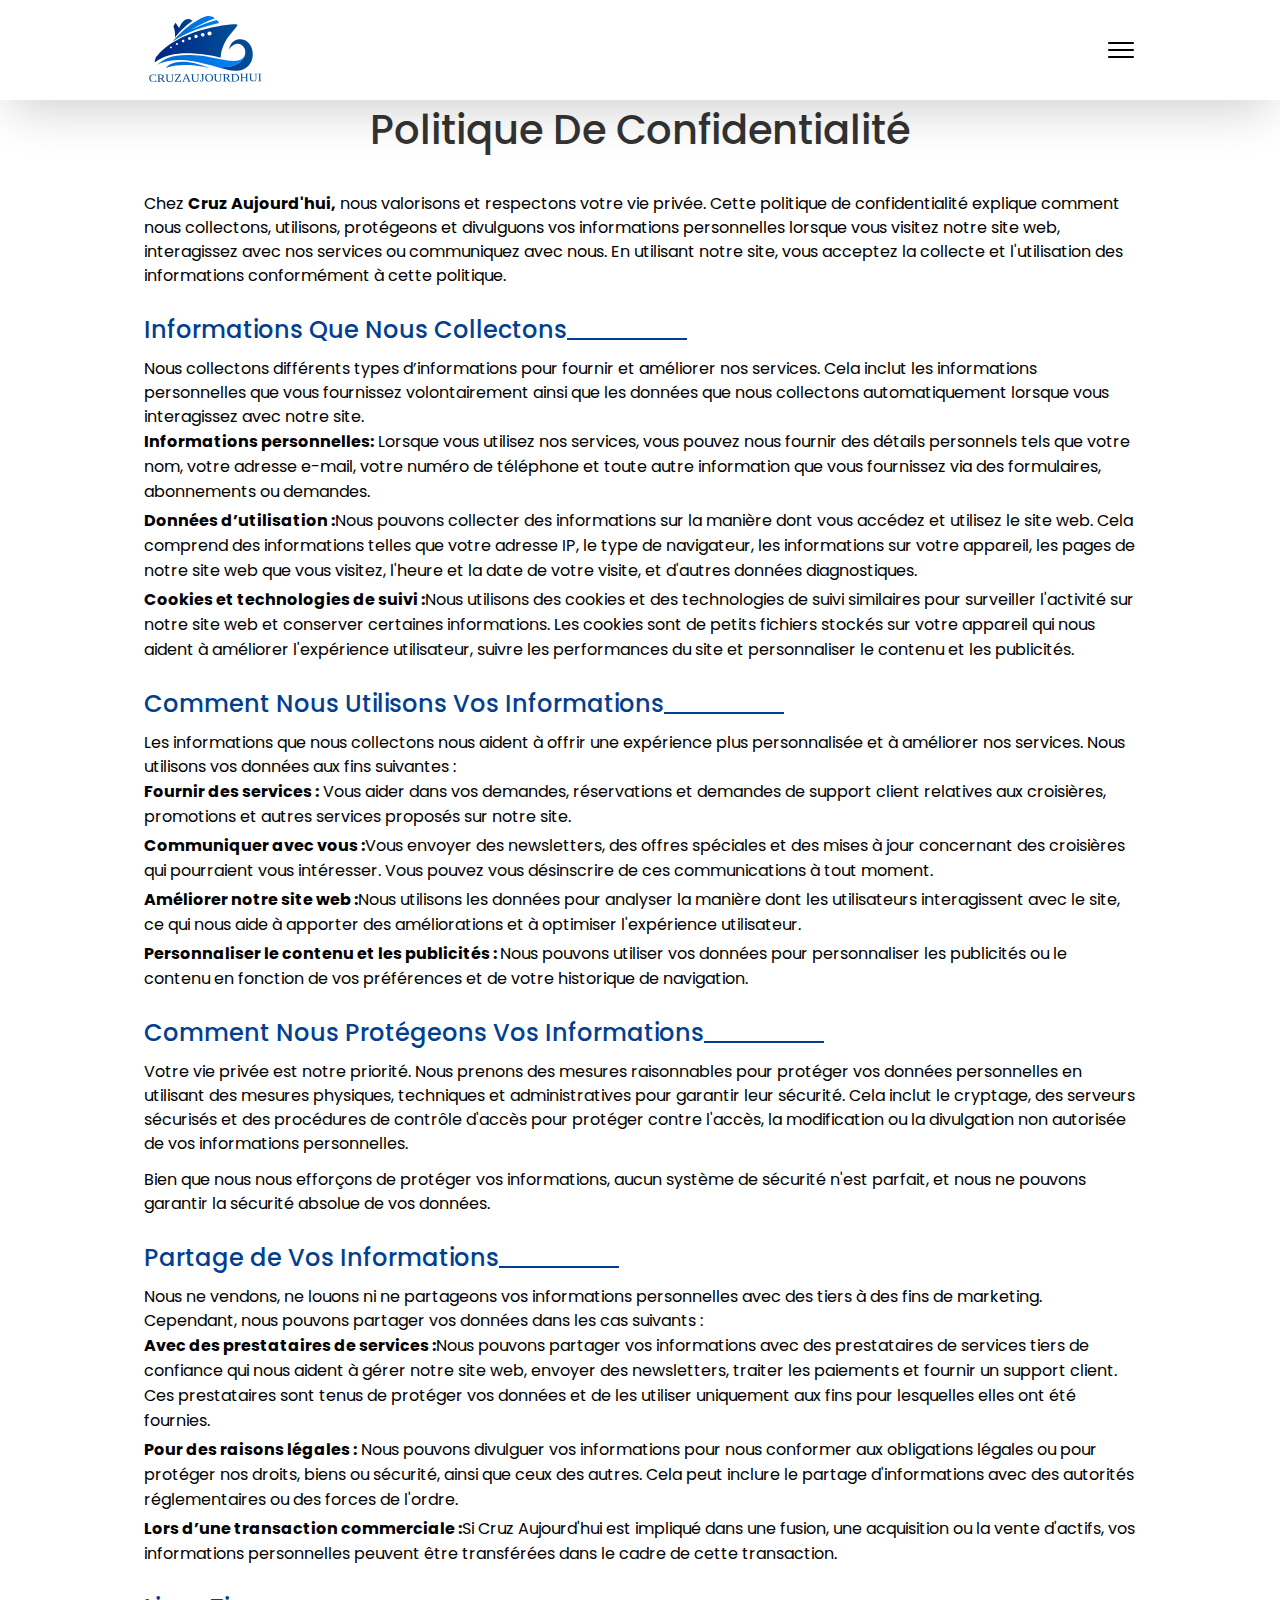
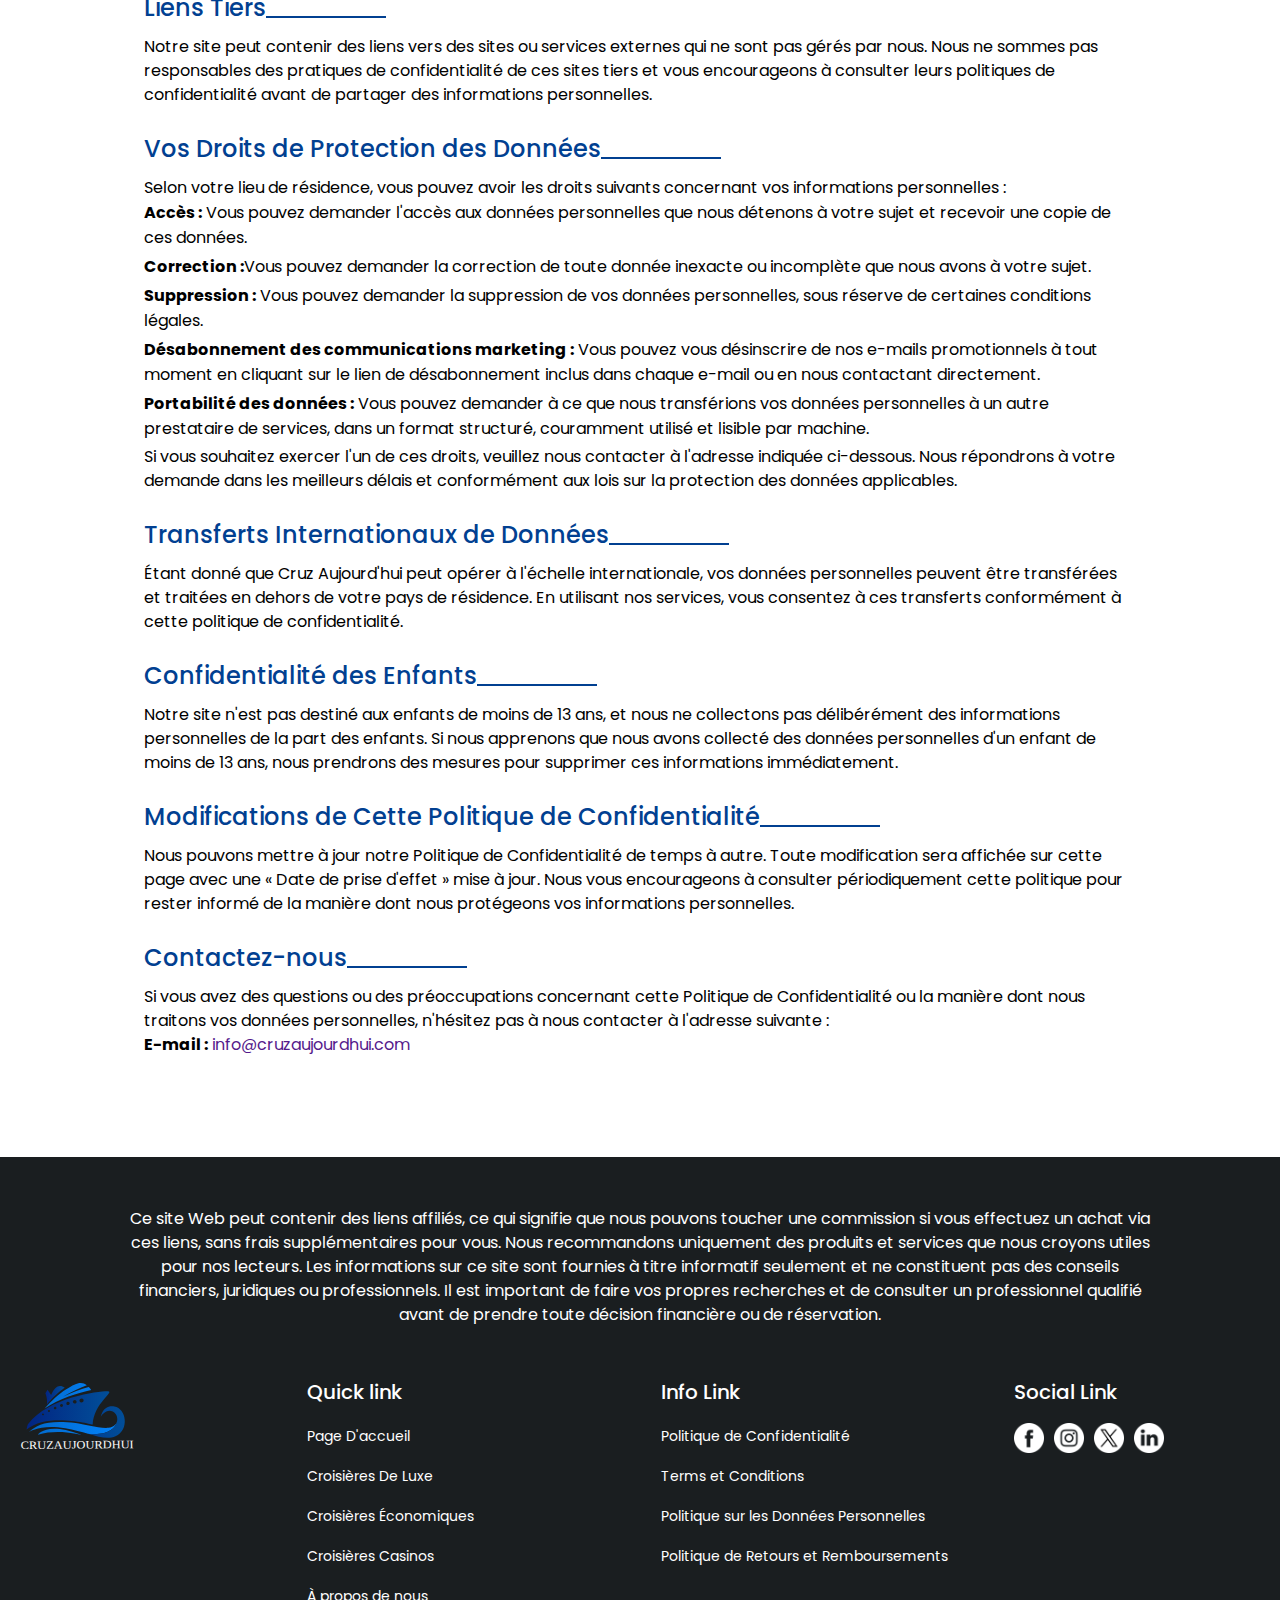
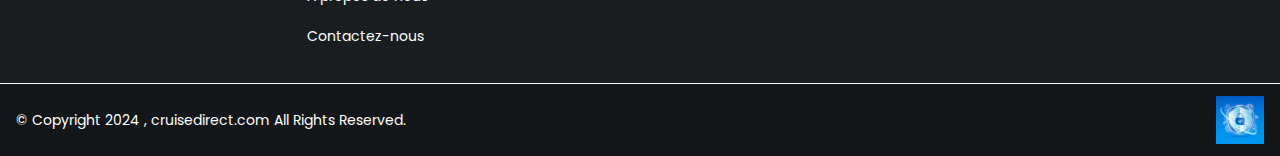
<file: privacy-policy.html>
<!DOCTYPE html>
<html lang="en">

<head>
    <meta charset="UTF-8">
    <meta name="viewport" content="width=device-width, initial-scale=1.0">
    <meta http-equiv="X-UA-Compatible" content="ie=edge">
    <title>Politique de Confidentialité</title>
    <link rel="icon" type="image/x-icon" href="./assets/imgaes/favicon.png">
    <!-- font link -->
    <link rel="stylesheet" href="./assets/fonts/fonts.css">
    <!-- css link -->
    <link rel="stylesheet" href="./assets/css/style.css">
    <!-- responsive link -->
    <link rel="stylesheet" href="./assets/css/responsive.css">
</head>

<body>
    <main>
        <!-- header section -->
        <header class="header">
            <div class="container section_container">
                <div class="header_wrapper">
                    <div class="header_logo">
                        <a href="/index.html" class="header_logoLnk"></a>
                    </div>
                    <div class="header_navbar">
                        <ul class="header_list">
                            <li class="header_item">
                                <a href="/index.html" class="header_link">Page D'accueil</a>
                            </li>
                            <li class="header_item">
                                <a href="/luxury-cruises.html" class="header_link">Croisières De Luxe
                                </a>
                            </li>
                            <li class="header_item">
                                <a href="/economy-cruises.html" class="header_link">Croisières Économiques
                                </a>
                            </li>
                            <li class="header_item">
                                <a href="/cruises-casinos.html" class="header_link">Croisières Casinos
                                </a>
                            </li>
                            <li class="header_item">
                                <a href="/mediterranean-cruises.html" class="header_link">Croisières En Méditerranée
                                </a>
                            </li>

                            <li class="header_item">
                                <a href="/about-us.html" class="header_link">À propos de nous

                                </a>
                            </li>
                            <li class="header_item">
                                <a href="/contact-us.html" class="header_link">Contactez-nous
                                </a>
                            </li>
                            <div class="close">
                                <div class="close_icon "></div>
                            </div>
                        </ul>
                    </div>
                    <div class="humburger">
                        <div class="humburger_icon "></div>
                    </div>
                </div>
            </div>
        </header>
        <!-- contact section -->
        <section class="privacy mb-10 mb-8 mb-6 mb-4">
            <div class="container section_container">
                <div class="privacy_wrapper">
                    <h2 class="page_heading section_heading">Politique de Confidentialité </h2>
                    <div class="section_intro">
                        <p class="section_desc">Chez <strong>Cruz Aujourd'hui,</strong> nous valorisons et respectons
                            votre vie privée. Cette politique de confidentialité explique comment nous collectons,
                            utilisons, protégeons et divulguons vos informations personnelles lorsque vous visitez notre
                            site web, interagissez avec nos services ou communiquez avec nous. En utilisant notre site,
                            vous acceptez la collecte et l'utilisation des informations conformément à cette politique.
                        </p>
                    </div>
                    <div class="section_intro">
                        <h4 class="section_title">Informations Que Nous Collectons
                        </h4>
                        <p class="section_desc">Nous collectons différents types d’informations pour fournir et
                            améliorer nos services. Cela inclut les informations personnelles que vous fournissez
                            volontairement ainsi que les données que nous collectons automatiquement lorsque vous
                            interagissez avec notre site.
                        </p>
                        <ul class="section_list ">
                            <li class="privacy_item"><strong>Informations personnelles:</strong> Lorsque vous utilisez
                                nos services, vous pouvez nous fournir des détails personnels tels que votre nom, votre
                                adresse e-mail, votre numéro de téléphone et toute autre information que vous fournissez
                                via des formulaires, abonnements ou demandes.
                            </li>
                            <li class="privacy_item"><strong>Données d’utilisation :</strong>Nous pouvons collecter des
                                informations sur la manière dont vous accédez et utilisez le site web. Cela comprend des
                                informations telles que votre adresse IP, le type de navigateur, les informations sur
                                votre appareil, les pages de notre site web que vous visitez, l'heure et la date de
                                votre visite, et d'autres données diagnostiques.</li>
                            <li class="privacy_item"><strong>Cookies et technologies de suivi :</strong>Nous utilisons
                                des cookies et des technologies de suivi similaires pour surveiller l'activité sur notre
                                site web et conserver certaines informations. Les cookies sont de petits fichiers
                                stockés sur votre appareil qui nous aident à améliorer l'expérience utilisateur, suivre
                                les performances du site et personnaliser le contenu et les publicités.</li>
                        </ul>
                    </div>
                    <div class="section_intro">
                        <h4 class="section_title">Comment Nous Utilisons Vos Informations</h4>
                        <p class="section_desc">Les informations que nous collectons nous aident à offrir une expérience
                            plus personnalisée et à améliorer nos services. Nous utilisons vos données aux fins
                            suivantes :</p>
                        <ul class="section_list ">
                            <li class="privacy_item"><strong>Fournir des services :</strong> Vous aider dans vos
                                demandes, réservations et demandes de support client relatives aux croisières,
                                promotions et autres services proposés sur notre site.
                            </li>
                            <li class="privacy_item"><strong>Communiquer avec vous :</strong>Vous envoyer des
                                newsletters, des offres spéciales et des mises à jour concernant des croisières qui
                                pourraient vous intéresser. Vous pouvez vous désinscrire de ces communications à tout
                                moment.
                            </li>
                            <li class="privacy_item"><strong>Améliorer notre site web :</strong>Nous utilisons les
                                données pour analyser la manière dont les utilisateurs interagissent avec le site, ce
                                qui nous aide à apporter des améliorations et à optimiser l'expérience utilisateur.</li>
                            <li class="privacy_item"><strong>Personnaliser le contenu et les publicités : </strong> Nous
                                pouvons utiliser vos données pour personnaliser les publicités ou le contenu en fonction
                                de vos préférences et de votre historique de navigation.</li>

                        </ul>
                    </div>
                    <div class="section_intro">
                        <h4 class="section_title">Comment Nous Protégeons Vos Informations</h4>
                        <p class="section_desc">Votre vie privée est notre priorité. Nous prenons des mesures
                            raisonnables pour protéger vos données personnelles en utilisant des mesures physiques,
                            techniques et administratives pour garantir leur sécurité. Cela inclut le cryptage, des
                            serveurs sécurisés et des procédures de contrôle d'accès pour protéger contre l'accès, la
                            modification ou la divulgation non autorisée de vos informations personnelles.</p>
                        <p class="section_desc section_text">Bien que nous nous efforçons de protéger vos informations,
                            aucun système
                            de sécurité n'est parfait, et nous ne pouvons garantir la sécurité absolue de vos données.
                        </p>
                    </div>
                    <div class="section_intro">
                        <h4 class="section_title">Partage de Vos Informations</h4>
                        <p class="section_desc">Nous ne vendons, ne louons ni ne partageons vos informations
                            personnelles avec des tiers à des fins de marketing. Cependant, nous pouvons partager vos
                            données dans les cas suivants :
                        </p>
                        <ul class="section_list ">
                            <li class="privacy_item"><strong>Avec des prestataires de services :</strong>Nous pouvons
                                partager vos informations avec des prestataires de services tiers de confiance qui nous
                                aident à gérer notre site web, envoyer des newsletters, traiter les paiements et fournir
                                un support client. Ces prestataires sont tenus de protéger vos données et de les
                                utiliser uniquement aux fins pour lesquelles elles ont été fournies.</li>
                            <li class="privacy_item"><strong>Pour des raisons légales :</strong> Nous pouvons divulguer
                                vos informations pour nous conformer aux obligations légales ou pour protéger nos
                                droits, biens ou sécurité, ainsi que ceux des autres. Cela peut inclure le partage
                                d'informations avec des autorités réglementaires ou des forces de l'ordre.</li>
                            <li class="privacy_item"><strong>Lors d’une transaction commerciale :</strong>Si Cruz
                                Aujourd'hui est impliqué dans une fusion, une acquisition ou la vente d'actifs, vos
                                informations personnelles peuvent être transférées dans le cadre de cette transaction.
                            </li>
                        </ul>
                    </div>
                    <div class="section_intro">
                        <h4 class="section_title">Liens Tiers</h4>
                        <p class="section_desc">Notre site peut contenir des liens vers des sites ou services externes
                            qui ne sont pas gérés par nous. Nous ne sommes pas responsables des pratiques de
                            confidentialité de ces sites tiers et vous encourageons à consulter leurs politiques de
                            confidentialité avant de partager des informations personnelles.
                        </p>
                    </div>
                    <div class="section_intro">
                        <h4 class="section_title">Vos Droits de Protection des Données</h4>
                        <p class="section_desc">Selon votre lieu de résidence, vous pouvez avoir les droits suivants
                            concernant vos informations personnelles :</p>
                        <ul class="section_list ">
                            <li class="privacy_item"><strong>Accès :</strong> Vous pouvez demander l'accès aux données
                                personnelles que nous détenons à votre sujet et recevoir une copie de ces données.</li>
                            <li class="privacy_item"><strong>Correction :</strong>Vous pouvez demander la correction de
                                toute donnée inexacte ou incomplète que nous avons à votre sujet.</li>
                            <li class="privacy_item"><strong>Suppression :</strong> Vous pouvez demander la suppression
                                de vos données personnelles, sous réserve de certaines conditions légales.
                            </li>
                            <li class="privacy_item"><strong>Désabonnement des communications marketing :</strong> Vous
                                pouvez vous désinscrire de nos e-mails promotionnels à tout moment en cliquant sur le
                                lien de désabonnement inclus dans chaque e-mail ou en nous contactant directement.
                            </li>
                            <li class="privacy_item"><strong>Portabilité des données :</strong> Vous pouvez demander à
                                ce que nous transférions vos données personnelles à un autre prestataire de services,
                                dans un format structuré, couramment utilisé et lisible par machine.
                            </li>
                            <p class="section_desc">Si vous souhaitez exercer l'un de ces droits, veuillez nous
                                contacter à l'adresse indiquée ci-dessous. Nous répondrons à votre demande dans les
                                meilleurs délais et conformément aux lois sur la protection des données applicables.</p>
                        </ul>
                    </div>
                    <div class="section_intro">
                        <h4 class="section_title">Transferts Internationaux de Données</h4>
                        <p class="section_desc">Étant donné que Cruz Aujourd'hui peut opérer à l'échelle internationale,
                            vos données personnelles peuvent être transférées et traitées en dehors de votre pays de
                            résidence. En utilisant nos services, vous consentez à ces transferts conformément à cette
                            politique de confidentialité.</p>
                    </div>
                    <div class="section_intro">
                        <h4 class="section_title">Confidentialité des Enfants</h4>
                        <p class="section_desc">Notre site n'est pas destiné aux enfants de moins de 13 ans, et nous ne
                            collectons pas délibérément des informations personnelles de la part des enfants. Si nous
                            apprenons que nous avons collecté des données personnelles d'un enfant de moins de 13 ans,
                            nous prendrons des mesures pour supprimer ces informations immédiatement.
                        </p>
                    </div>
                    <div class="section_intro">
                        <h4 class="section_title">Modifications de Cette Politique de Confidentialité
                        </h4>
                        <p class="section_desc">Nous pouvons mettre à jour notre Politique de Confidentialité de temps à
                            autre. Toute modification sera affichée sur cette page avec une « Date de prise d'effet »
                            mise à jour. Nous vous encourageons à consulter périodiquement cette politique pour rester
                            informé de la manière dont nous protégeons vos informations personnelles.
                        </p>
                    </div>
                    <div class="section_intro">
                        <h4 class="section_title">Contactez-nous</h4>
                        <p class="section_desc">Si vous avez des questions ou des préoccupations concernant cette
                            Politique de Confidentialité ou la manière dont nous traitons vos données personnelles,
                            n'hésitez pas à nous contacter à l'adresse suivante :</p>
                        <p class="section_desc"><strong>E-mail :</strong> <a href="">info@cruzaujourdhui.com</a></p>
                    </div>
                </div>
            </div>
        </section>
        <!-- footer section -->
        <footer class="footer">
            <div class="container">
                <div class="footer_content">
                    <p>Ce site Web peut contenir des liens affiliés, ce qui signifie que nous pouvons toucher une
                        commission si vous effectuez un achat via ces liens, sans frais supplémentaires pour vous.
                        Nous recommandons uniquement des produits et services que nous croyons utiles pour nos
                        lecteurs. Les informations sur ce site sont fournies à titre informatif seulement et ne
                        constituent pas des conseils financiers, juridiques ou professionnels. Il est important de faire
                        vos propres recherches et de consulter un professionnel qualifié avant de prendre toute
                        décision financière ou de réservation.</p>
                </div>
                <div class="footer_wrapper">
                    <div class="footer_left">
                        <div class="footer_logo">
                            <a href="/index.html" class="footer_icon"></a>
                        </div>
                    </div>
                    <div class="footer_navbar">
                        <h4 class="footer_title">Quick link</h4>
                        <ul class="footer_list">
                            <li class="footer_item">
                                <a href="./index.html" class="footer_link">Page D'accueil</a>
                            </li>
                            <li class="footer_item">
                                <a href="/luxury-cruises.html" class="footer_link">Croisières De Luxe</a>
                            </li>
                            <li class="footer_item">
                                <a href="/economy-cruises.html" class="footer_link">Croisières Économiques</a>
                            </li>
                            <li class="footer_item">
                                <a href="/cruises-casinos.html" class="footer_link">Croisières Casinos</a>
                            </li>
                            <li class="footer_item">
                                <a href="/about-us.html" class="footer_link">À propos de nous</a>
                            </li>
                            <li class="footer_item">
                                <a href="/contact-us.html" class="footer_link">Contactez-nous</a>
                            </li>
                        </ul>
                    </div>
                    <div class="footer_navbar">
                        <h4 class="footer_title">Info Link</h4>
                        <ul class="footer_list">
                            <li class="footer_item">
                                <a href="/privacy-policy.html" class="footer_link">Politique de Confidentialité
                                </a>
                            </li>
                            <li class="footer_item">
                                <a href="/terms-condition.html" class="footer_link">Terms et Conditions
                                </a>
                            </li>
                            <li class="footer_item">
                                <a href="/personal-data-policy.html" class="footer_link">Politique sur les Données
                                    Personnelles
                                </a>
                            </li>
                            <li class="footer_item">
                                <a href="/Returns-Refund.html" class="footer_link">Politique de Retours et
                                    Remboursements
                                </a>
                            </li>
                        </ul>
                    </div>
                    <div class="footer_socials">
                        <h4 class="footer_title">Social Link</h4>
                        <div class="footer_socialsWrapp">
                            <div class="footer_social">
                                <a href="" class="social_link social_link--fb"></a>
                            </div>
                            <div class="footer_social">
                                <a href="" class="social_link social_link--inta"></a>
                            </div>
                            <div class="footer_social">
                                <a href="" class="social_link social_link--twitter"></a>
                            </div>
                            <div class="footer_social">
                                <a href="" class="social_link social_link--linkedin"></a>
                            </div>
                        </div>
                    </div>
                </div>
            </div>
            <div class="footer_btm">
                <div class="container">
                    <div class="footer_btmSec">
                        <div class="footer_copyRight">
                            <p>© Copyright 2024 , <a href="/index.html"> cruisedirect.com </a>All Rights Reserved.</p>
                        </div>
                        <div class="footer_SSl">
                            <a href="" class="footer_SSlLink"></a>
                        </div>
                    </div>
                </div>
            </div>
        </footer>
    </main>
    <!-- scripting link -->
    <script src="./assets/js/main.js"></script>
</body>
</file>
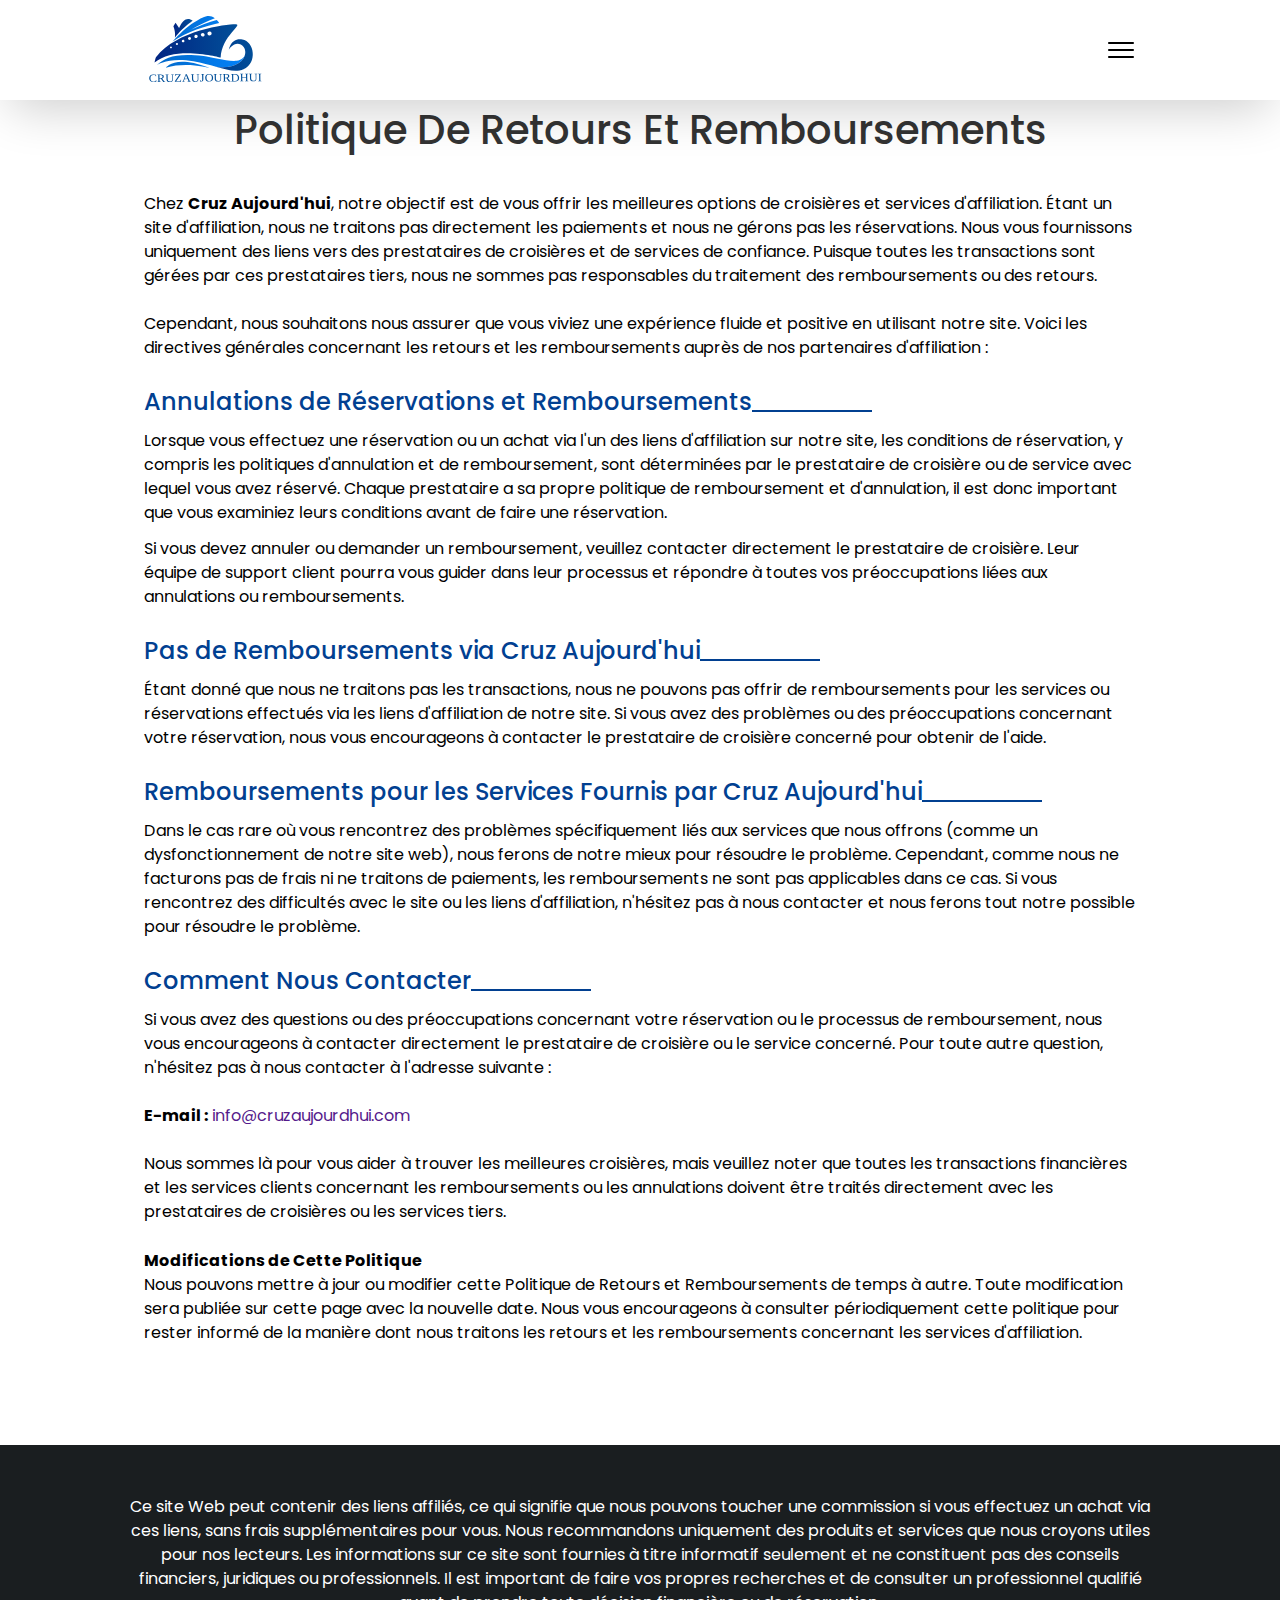
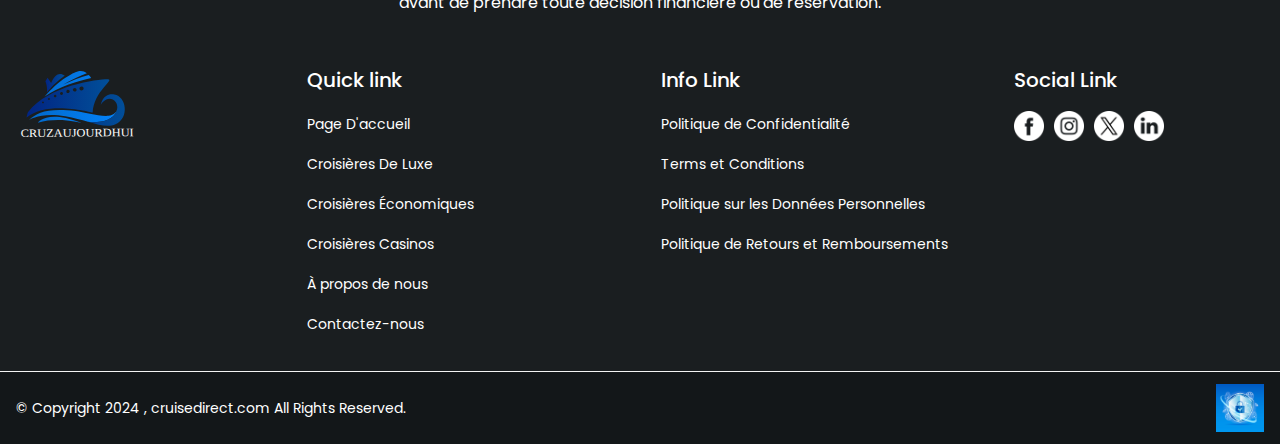
<file: Returns-Refund.html>
<!DOCTYPE html>
<html lang="en">

<head>
    <meta charset="UTF-8">
    <meta name="viewport" content="width=device-width, initial-scale=1.0">
    <meta http-equiv="X-UA-Compatible" content="ie=edge">
    <title>Politique de Retours et Remboursements </title>
    <link rel="icon" type="image/x-icon" href="./assets/imgaes/favicon.png">
    <!-- font link -->
    <link rel="stylesheet" href="./assets/fonts/fonts.css">
    <!-- css link -->
    <link rel="stylesheet" href="./assets/css/style.css">
    <!-- responsive link -->
    <link rel="stylesheet" href="./assets/css/responsive.css">
</head>

<body>
    <main>
        <!-- header section -->
        <header class="header">
            <div class="container section_container">
                <div class="header_wrapper">
                    <div class="header_logo">
                        <a href="/index.html" class="header_logoLnk"></a>
                    </div>
                    <div class="header_navbar">
                        <ul class="header_list">
                            <li class="header_item">
                                <a href="/index.html" class="header_link">Page D'accueil</a>
                            </li>
                            <li class="header_item">
                                <a href="/luxury-cruises.html" class="header_link">Croisières De Luxe
                                </a>
                            </li>
                            <li class="header_item">
                                <a href="/economy-cruises.html" class="header_link">Croisières Économiques
                                </a>
                            </li>
                            <li class="header_item">
                                <a href="/cruises-casinos.html" class="header_link">Croisières Casinos
                                </a>
                            </li>
                            <li class="header_item">
                                <a href="/mediterranean-cruises.html" class="header_link">Croisières En Méditerranée
                                </a>
                            </li>

                            <li class="header_item">
                                <a href="/about-us.html" class="header_link">À propos de nous

                                </a>
                            </li>
                            <li class="header_item">
                                <a href="/contact-us.html" class="header_link">Contactez-nous
                                </a>
                            </li>
                            <div class="close">
                                <div class="close_icon "></div>
                            </div>
                        </ul>
                    </div>
                    <div class="humburger">
                        <div class="humburger_icon "></div>
                    </div>

                </div>
            </div>
        </header>
        <!-- contact section -->
        <section class="return mb-10 mb-8 mb-6 mb-4">
            <div class="container section_container">
                <div class="return_wrapper">
                    <h2 class="page_heading section_heading">Politique de Retours et Remboursements </h2>
                    <div class="section_intro">
                        <p class="section_desc">Chez <strong>Cruz Aujourd'hui</strong>, notre objectif est de vous
                            offrir les meilleures options de croisières et services d'affiliation. Étant un site
                            d'affiliation, nous ne traitons pas directement les paiements et nous ne gérons pas les
                            réservations. Nous vous fournissons uniquement des liens vers des prestataires de croisières
                            et de services de confiance. Puisque toutes les transactions sont gérées par ces
                            prestataires tiers, nous ne sommes pas responsables du traitement des remboursements ou des
                            retours.
                        </p>
                    </div>
                    <div class="section_intro">
                        <p class="section_desc">Cependant, nous souhaitons nous assurer que vous viviez une expérience
                            fluide et positive en utilisant notre site. Voici les directives générales concernant les
                            retours et les remboursements auprès de nos partenaires d'affiliation :
                        </p>
                    </div>
                    <div class="section_intro">
                        <h4 class="section_title">Annulations de Réservations et Remboursements
                        </h4>
                        <p class="section_desc">Lorsque vous effectuez une réservation ou un achat via l'un des liens
                            d'affiliation sur notre site, les conditions de réservation, y compris les politiques
                            d'annulation et de remboursement, sont déterminées par le prestataire de croisière ou de
                            service avec lequel vous avez réservé. Chaque prestataire a sa propre politique de
                            remboursement et d'annulation, il est donc important que vous examiniez leurs conditions
                            avant de faire une réservation.
                        </p>
                        <p class="section_desc section_text">Si vous devez annuler ou demander un remboursement,
                            veuillez contacter directement le prestataire de croisière. Leur équipe de support client
                            pourra vous guider dans leur processus et répondre à toutes vos préoccupations liées aux
                            annulations ou remboursements.</p>
                    </div>
                    <div class="section_intro">
                        <h4 class="section_title">Pas de Remboursements via Cruz Aujourd'hui
                        </h4>
                        <p class="section_desc">Étant donné que nous ne traitons pas les transactions, nous ne pouvons
                            pas offrir de remboursements pour les services ou réservations effectués via les liens
                            d'affiliation de notre site. Si vous avez des problèmes ou des préoccupations concernant
                            votre réservation, nous vous encourageons à contacter le prestataire de croisière concerné
                            pour obtenir de l'aide.</p>
                    </div>
                    <div class="section_intro">
                        <h4 class="section_title"> Remboursements pour les Services Fournis par Cruz Aujourd'hui
                        </h4>
                        <p class="section_desc">Dans le cas rare où vous rencontrez des problèmes spécifiquement liés
                            aux services que nous offrons (comme un dysfonctionnement de notre site web), nous ferons de
                            notre mieux pour résoudre le problème. Cependant, comme nous ne facturons pas de frais ni ne
                            traitons de paiements, les remboursements ne sont pas applicables dans ce cas. Si vous
                            rencontrez des difficultés avec le site ou les liens d'affiliation, n'hésitez pas à nous
                            contacter et nous ferons tout notre possible pour résoudre le problème.
                        </p>
                    </div>

                    <div class="section_intro">
                        <h4 class="section_title"> Comment Nous Contacter
                        </h4>
                        <p class="section_desc"> Si vous avez des questions ou des préoccupations concernant votre
                            réservation ou le processus de remboursement, nous vous encourageons à contacter directement
                            le prestataire de croisière ou le service concerné. Pour toute autre question, n'hésitez pas
                            à nous contacter à l'adresse suivante :
                        </p>
                    </div>
                    <div class="section_intro">
                        <p class="section_desc"><strong>E-mail :</strong><a href=""> info@cruzaujourdhui.com</a></p>
                    </div>

                    <div class="section_intro">
                        <p class="section_desc"> Nous sommes là pour vous aider à trouver les meilleures croisières,
                            mais veuillez noter que toutes les transactions financières et les services clients
                            concernant les remboursements ou les annulations doivent être traités directement avec les
                            prestataires de croisières ou les services tiers.
                        </p>
                    </div>

                    <div class="section_intro">
                        <h4 class="privacy_title">Modifications de Cette Politique</h4>
                        <p class="section_desc"> Nous pouvons mettre à jour ou modifier cette Politique de Retours et
                            Remboursements de temps à autre. Toute modification sera publiée sur cette page avec la
                            nouvelle date. Nous vous encourageons à consulter périodiquement cette politique pour rester
                            informé de la manière dont nous traitons les retours et les remboursements concernant les
                            services d'affiliation.
                        </p>
                    </div>
                </div>
            </div>
        </section>
        <!-- footer section -->
        <footer class="footer">
            <div class="container">
                <div class="footer_content">
                    <p>Ce site Web peut contenir des liens affiliés, ce qui signifie que nous pouvons toucher une
                        commission si vous effectuez un achat via ces liens, sans frais supplémentaires pour vous.
                        Nous recommandons uniquement des produits et services que nous croyons utiles pour nos
                        lecteurs. Les informations sur ce site sont fournies à titre informatif seulement et ne
                        constituent pas des conseils financiers, juridiques ou professionnels. Il est important de faire
                        vos propres recherches et de consulter un professionnel qualifié avant de prendre toute
                        décision financière ou de réservation.</p>
                </div>
                <div class="footer_wrapper">
                    <div class="footer_left">
                        <div class="footer_logo">
                            <a href="/index.html" class="footer_icon"></a>
                        </div>
                    </div>
                    <div class="footer_navbar">
                        <h4 class="footer_title">Quick link</h4>
                        <ul class="footer_list">
                            <li class="footer_item">
                                <a href="./index.html" class="footer_link">Page D'accueil</a>
                            </li>
                            <li class="footer_item">
                                <a href="/luxury-cruises.html" class="footer_link">Croisières De Luxe</a>
                            </li>
                            <li class="footer_item">
                                <a href="/economy-cruises.html" class="footer_link">Croisières Économiques</a>
                            </li>
                            <li class="footer_item">
                                <a href="/cruises-casinos.html" class="footer_link">Croisières Casinos</a>
                            </li>
                            <li class="footer_item">
                                <a href="/about-us.html" class="footer_link">À propos de nous</a>
                            </li>
                            <li class="footer_item">
                                <a href="/contact-us.html" class="footer_link">Contactez-nous</a>
                            </li>
                        </ul>
                    </div>
                    <div class="footer_navbar">
                        <h4 class="footer_title">Info Link</h4>
                        <ul class="footer_list">
                            <li class="footer_item">
                                <a href="/privacy-policy.html" class="footer_link">Politique de Confidentialité
                                </a>
                            </li>
                            <li class="footer_item">
                                <a href="/terms-condition.html" class="footer_link">Terms et Conditions
                                </a>
                            </li>
                            <li class="footer_item">
                                <a href="/personal-data-policy.html" class="footer_link">Politique sur les Données
                                    Personnelles
                                </a>
                            </li>
                            <li class="footer_item">
                                <a href="/Returns-Refund.html" class="footer_link">Politique de Retours et
                                    Remboursements
                                </a>
                            </li>
                        </ul>
                    </div>
                    <div class="footer_socials">
                        <h4 class="footer_title">Social Link</h4>
                        <div class="footer_socialsWrapp">
                            <div class="footer_social">
                                <a href="" class="social_link social_link--fb"></a>
                            </div>
                            <div class="footer_social">
                                <a href="" class="social_link social_link--inta"></a>
                            </div>
                            <div class="footer_social">
                                <a href="" class="social_link social_link--twitter"></a>
                            </div>
                            <div class="footer_social">
                                <a href="" class="social_link social_link--linkedin"></a>
                            </div>
                        </div>
                    </div>
                </div>
            </div>
            <div class="footer_btm">
                <div class="container">
                    <div class="footer_btmSec">
                        <div class="footer_copyRight">
                            <p>© Copyright 2024 , <a href="/index.html"> cruisedirect.com </a>All Rights Reserved.</p>
                        </div>
                        <div class="footer_SSl">
                            <a href="" class="footer_SSlLink"></a>
                        </div>
                    </div>
                </div>
            </div>
        </footer>
    </main>
    <!-- scripting link -->
    <script src="./assets/js/main.js"></script>
</body>
</file>
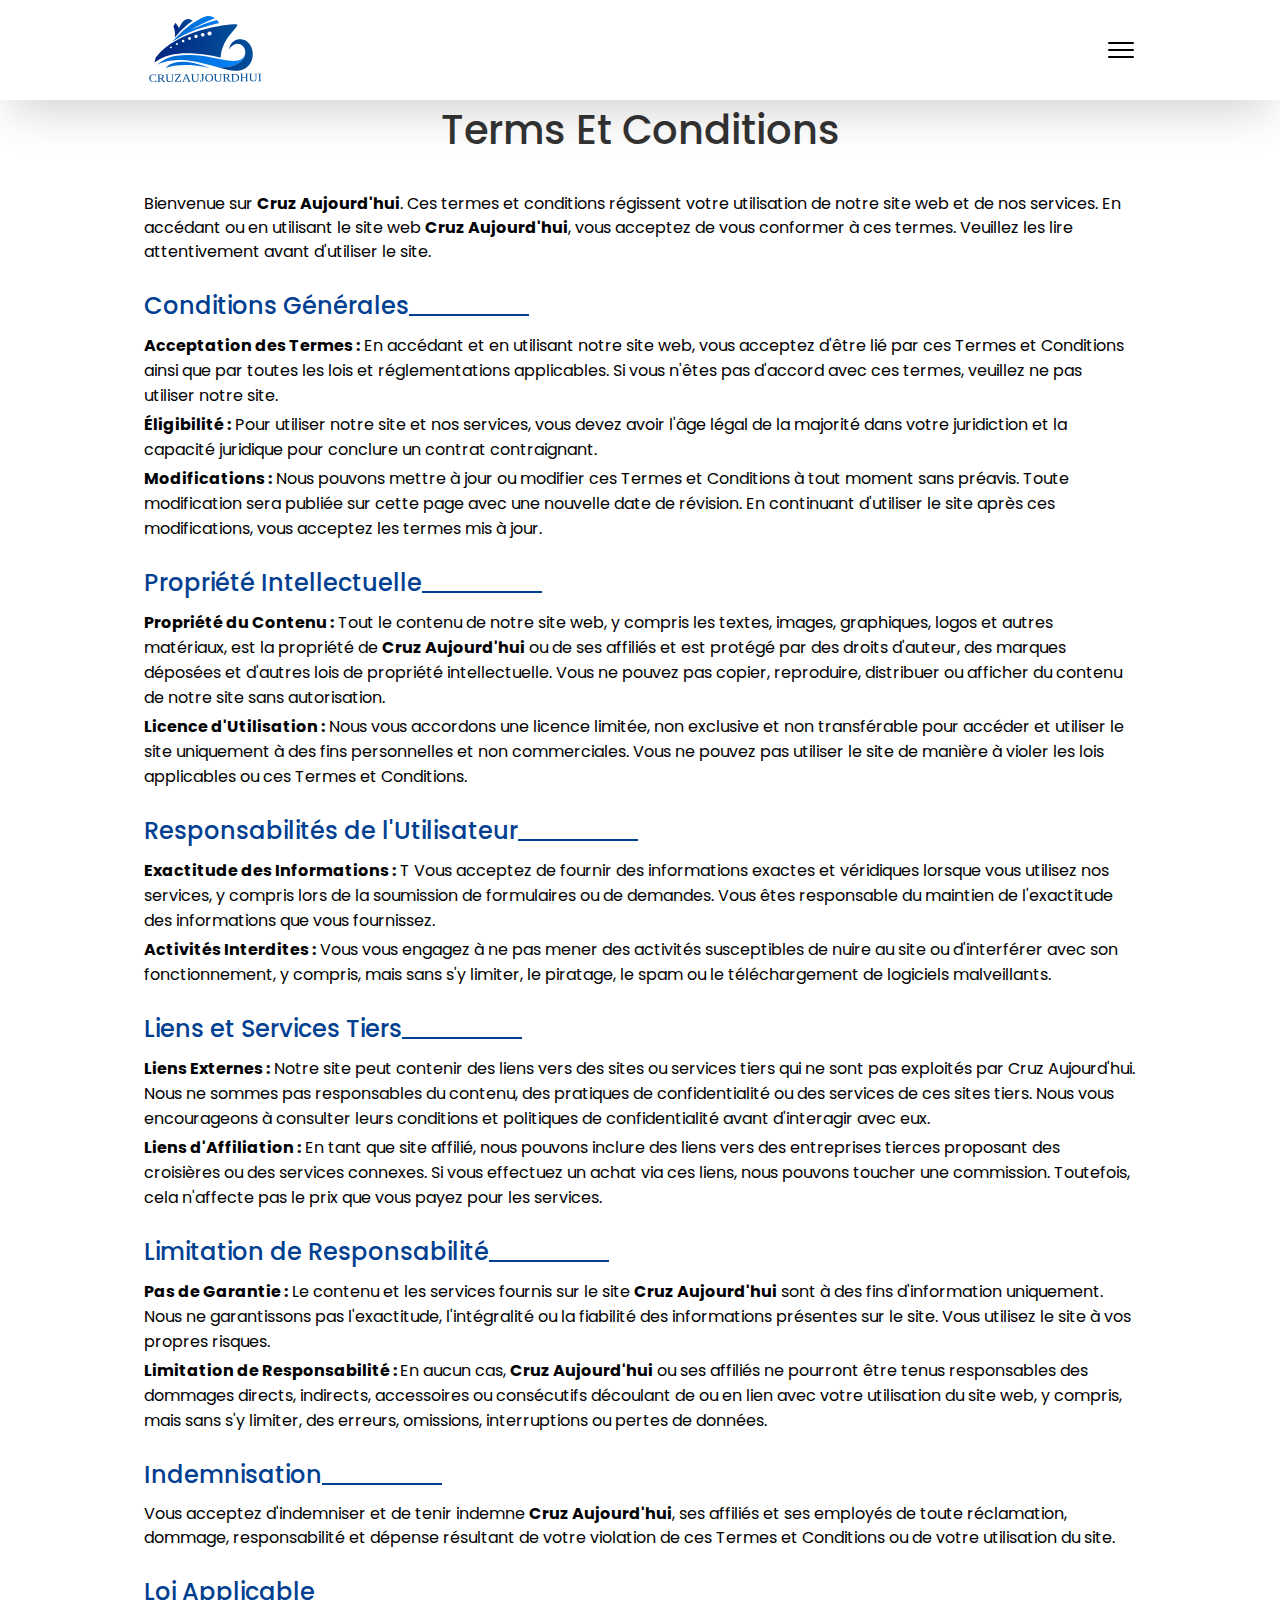
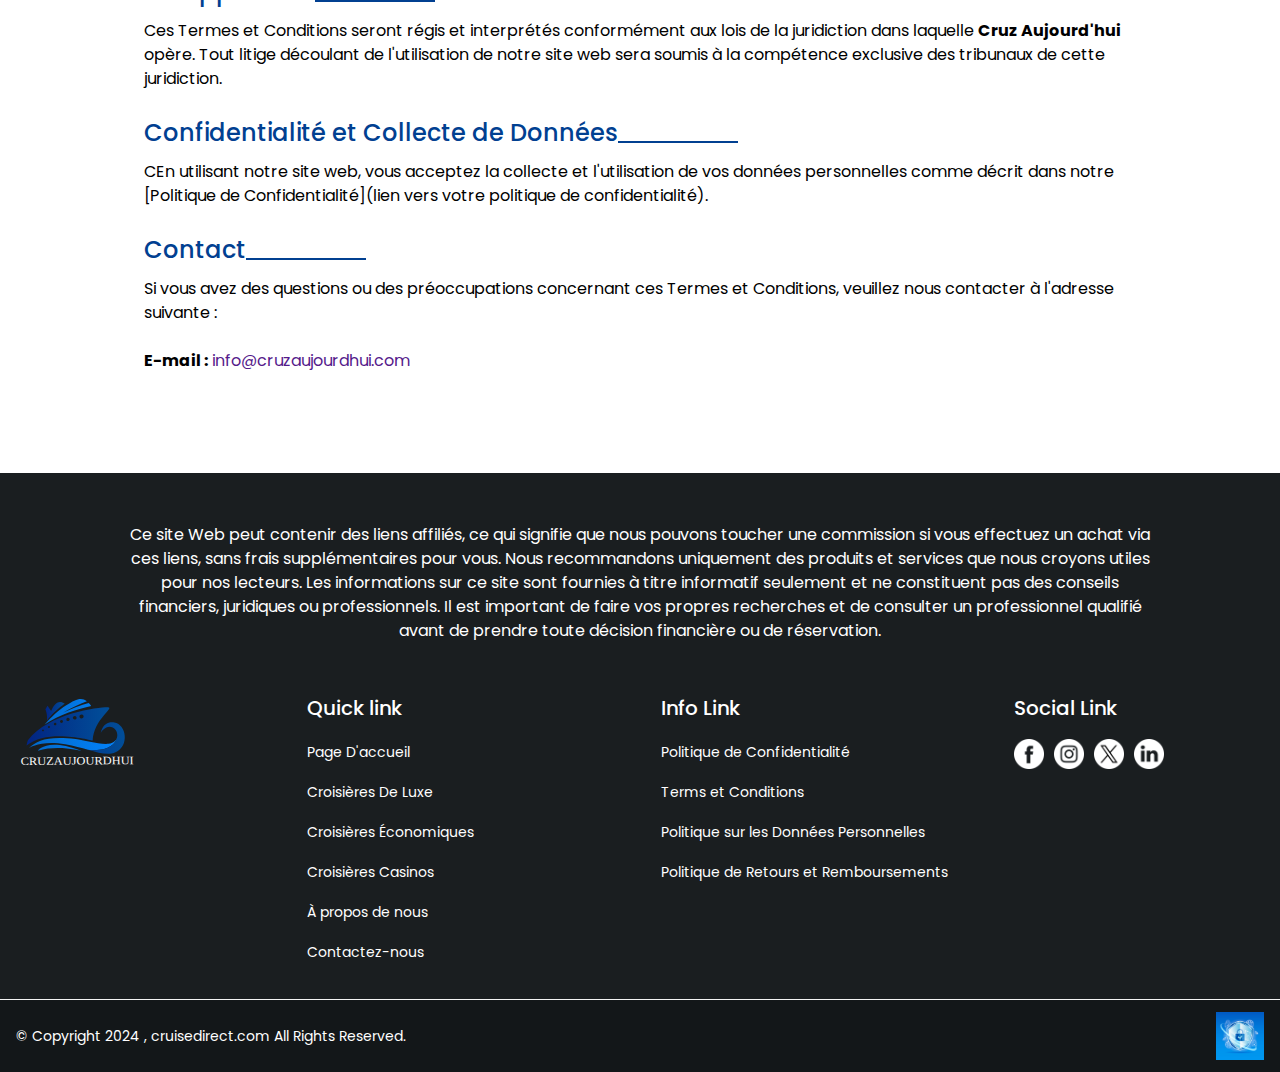
<file: terms-condition.html>
<!DOCTYPE html>
<html lang="en">

<head>
    <meta charset="UTF-8">
    <meta name="viewport" content="width=device-width, initial-scale=1.0">
    <meta http-equiv="X-UA-Compatible" content="ie=edge">
    <title>Terms et Conditions</title>
    <link rel="icon" type="image/x-icon" href="./assets/imgaes/favicon.png">
    <!-- font link -->
    <link rel="stylesheet" href="./assets/fonts/fonts.css">
    <!-- css link -->
    <link rel="stylesheet" href="./assets/css/style.css">
    <!-- responsive link -->
    <link rel="stylesheet" href="./assets/css/responsive.css">
</head>

<body>
    <main>
        <!-- header section -->
        <header class="header">
            <div class="container section_container">
                <div class="header_wrapper">
                    <div class="header_logo">
                        <a href="/index.html" class="header_logoLnk"></a>
                    </div>
                    <div class="header_navbar">
                        <ul class="header_list">
                            <li class="header_item">
                                <a href="/index.html" class="header_link">Page D'accueil</a>
                            </li>
                            <li class="header_item">
                                <a href="/luxury-cruises.html" class="header_link">Croisières De Luxe
                                </a>
                            </li>
                            <li class="header_item">
                                <a href="/economy-cruises.html" class="header_link">Croisières Économiques
                                </a>
                            </li>
                            <li class="header_item">
                                <a href="/cruises-casinos.html" class="header_link">Croisières Casinos
                                </a>
                            </li>
                            <li class="header_item">
                                <a href="/mediterranean-cruises.html" class="header_link">Croisières En Méditerranée
                                </a>
                            </li>

                            <li class="header_item">
                                <a href="/about-us.html" class="header_link">À propos de nous

                                </a>
                            </li>
                            <li class="header_item">
                                <a href="/contact-us.html" class="header_link">Contactez-nous
                                </a>
                            </li>
                            <div class="close">
                                <div class="close_icon "></div>
                            </div>
                        </ul>
                    </div>
                    <div class="humburger">
                        <div class="humburger_icon "></div>
                    </div>

                </div>
            </div>
        </header>
        <!-- contact section -->
        <section class="terms mb-10 mb-8 mb-6 mb-4">
            <div class="container section_container">
                <div class="terms_wrapper">
                    <h2 class="page_heading section_heading">Terms et Conditions</h2>
                    <div class="section_intro">
                        <p class="section_desc">Bienvenue sur <strong>Cruz Aujourd'hui</strong>. Ces termes et
                            conditions régissent votre utilisation de notre site web et de nos services. En accédant ou
                            en utilisant le site web <strong>Cruz Aujourd'hui</strong>, vous acceptez de vous conformer
                            à ces termes. Veuillez les lire attentivement avant d'utiliser le site.
                        </p>
                    </div>
                    <div class="section_intro">
                        <h4 class="section_title">Conditions Générales
                        </h4>
                        <ul class="section_list ">
                            <li class="privacy_item"><strong>Acceptation des Termes :</strong> En accédant et en
                                utilisant notre site web, vous acceptez d'être lié par ces Termes et Conditions ainsi
                                que par toutes les lois et réglementations applicables. Si vous n'êtes pas d'accord avec
                                ces termes, veuillez ne pas utiliser notre site.
                            </li>
                            <li class="privacy_item"><strong>Éligibilité :</strong> Pour utiliser notre site et nos
                                services, vous devez avoir l'âge légal de la majorité dans votre juridiction et la
                                capacité juridique pour conclure un contrat contraignant.
                            </li>
                            <li class="privacy_item"><strong>Modifications :</strong> Nous pouvons mettre à jour ou
                                modifier ces Termes et Conditions à tout moment sans préavis. Toute modification sera
                                publiée sur cette page avec une nouvelle date de révision. En continuant d'utiliser le
                                site après ces modifications, vous acceptez les termes mis à jour.</li>
                        </ul>
                    </div>

                    <div class="section_intro">
                        <h4 class="section_title">Propriété Intellectuelle
                        </h4>
                        <ul class="section_list ">
                            <li class="privacy_item"><strong>Propriété du Contenu :</strong> Tout le contenu de notre
                                site web, y compris les textes, images, graphiques, logos et autres matériaux, est la
                                propriété de <b>Cruz Aujourd'hui</b> ou de ses affiliés et est protégé par des droits
                                d'auteur, des marques déposées et d'autres lois de propriété intellectuelle. Vous ne
                                pouvez pas copier, reproduire, distribuer ou afficher du contenu de notre site sans
                                autorisation.
                            </li>
                            <li class="privacy_item"><strong>Licence d'Utilisation :</strong> Nous vous accordons une
                                licence limitée, non exclusive et non transférable pour accéder et utiliser le site
                                uniquement à des fins personnelles et non commerciales. Vous ne pouvez pas utiliser le
                                site de manière à violer les lois applicables ou ces Termes et Conditions.
                            </li>
                        </ul>
                    </div>

                    <div class="section_intro">
                        <h4 class="section_title">Responsabilités de l'Utilisateur
                        </h4>
                        <ul class="section_list ">
                            <li class="privacy_item"><strong>Exactitude des Informations :</strong> T Vous acceptez de
                                fournir des informations exactes et véridiques lorsque vous utilisez nos services, y
                                compris lors de la soumission de formulaires ou de demandes. Vous êtes responsable du
                                maintien de l'exactitude des informations que vous fournissez.
                            </li>
                            <li class="privacy_item"><strong>Activités Interdites :</strong> Vous vous engagez à ne pas
                                mener des activités susceptibles de nuire au site ou d'interférer avec son
                                fonctionnement, y compris, mais sans s'y limiter, le piratage, le spam ou le
                                téléchargement de logiciels malveillants.
                            </li>
                        </ul>
                    </div>

                    <div class="section_intro">
                        <h4 class="section_title">Liens et Services Tiers
                        </h4>
                        <ul class="section_list ">
                            <li class="privacy_item"><strong>Liens Externes :</strong> Notre site peut contenir des
                                liens vers des sites ou services tiers qui ne sont pas exploités par Cruz Aujourd'hui.
                                Nous ne sommes pas responsables du contenu, des pratiques de confidentialité ou des
                                services de ces sites tiers. Nous vous encourageons à consulter leurs conditions et
                                politiques de confidentialité avant d'interagir avec eux.

                            </li>
                            <li class="privacy_item"><strong>Liens d'Affiliation :</strong> En tant que site affilié,
                                nous pouvons inclure des liens vers des entreprises tierces proposant des croisières ou
                                des services connexes. Si vous effectuez un achat via ces liens, nous pouvons toucher
                                une commission. Toutefois, cela n'affecte pas le prix que vous payez pour les services.
                            </li>
                        </ul>
                    </div>

                    <div class="section_intro">
                        <h4 class="section_title">Limitation de Responsabilité
                        </h4>
                        <ul class="section_list ">
                            <li class="privacy_item"><strong>Pas de Garantie :</strong> Le contenu et les services
                                fournis sur le site <strong>Cruz Aujourd'hui</strong> sont à des fins d'information
                                uniquement. Nous ne garantissons pas l'exactitude, l'intégralité ou la fiabilité des
                                informations présentes sur le site. Vous utilisez le site à vos propres risques.
                            </li>
                            <li class="privacy_item"><strong>Limitation de Responsabilité : </strong> En aucun cas,
                                <strong>Cruz Aujourd'hui</strong> ou ses affiliés ne pourront être tenus responsables
                                des dommages directs, indirects, accessoires ou consécutifs découlant de ou en lien avec
                                votre utilisation du site web, y compris, mais sans s'y limiter, des erreurs, omissions,
                                interruptions ou pertes de données.
                            </li>
                        </ul>
                    </div>

                    <div class="section_intro">
                        <h4 class="section_title">Indemnisation
                        </h4>
                        <p class="section_desc">Vous acceptez d'indemniser et de tenir indemne <strong>Cruz
                                Aujourd'hui</strong>, ses affiliés et ses employés de toute réclamation, dommage,
                            responsabilité et dépense résultant de votre violation de ces Termes et Conditions ou de
                            votre utilisation du site.
                        </p>
                    </div>

                    <div class="section_intro">
                        <h4 class="section_title">Loi Applicable
                        </h4>
                        <p class="section_desc">Ces Termes et Conditions seront régis et interprétés conformément aux
                            lois de la juridiction dans laquelle <strong>Cruz Aujourd'hui</strong> opère. Tout litige
                            découlant de l'utilisation de notre site web sera soumis à la compétence exclusive des
                            tribunaux de cette juridiction.
                        </p>
                    </div>
                    <div class="section_intro">
                        <h4 class="section_title">Confidentialité et Collecte de Données
                        </h4>
                        <p class="section_desc"> CEn utilisant notre site web, vous acceptez la collecte et
                            l'utilisation de vos données personnelles comme décrit dans notre [Politique de
                            Confidentialité](lien vers votre politique de confidentialité).
                        </p>
                    </div>

                    <div class="section_intro">
                        <h4 class="section_title">Contact
                        </h4>
                        <p class="section_desc"> Si vous avez des questions ou des préoccupations concernant ces Termes
                            et Conditions, veuillez nous contacter à l'adresse suivante :
                        </p>
                    </div>
                    <div class="section_intro">
                        <p class="section_desc"><strong>E-mail :</strong><a href=""> info@cruzaujourdhui.com</a></p>
                    </div>
                </div>
            </div>
        </section>
        <!-- footer section -->
        <footer class="footer">
            <div class="container">
                <div class="footer_content">
                    <p>Ce site Web peut contenir des liens affiliés, ce qui signifie que nous pouvons toucher une
                        commission si vous effectuez un achat via ces liens, sans frais supplémentaires pour vous.
                        Nous recommandons uniquement des produits et services que nous croyons utiles pour nos
                        lecteurs. Les informations sur ce site sont fournies à titre informatif seulement et ne
                        constituent pas des conseils financiers, juridiques ou professionnels. Il est important de faire
                        vos propres recherches et de consulter un professionnel qualifié avant de prendre toute
                        décision financière ou de réservation.</p>
                </div>
                <div class="footer_wrapper">
                    <div class="footer_left">
                        <div class="footer_logo">
                            <a href="/index.html" class="footer_icon"></a>
                        </div>
                    </div>
                    <div class="footer_navbar">
                        <h4 class="footer_title">Quick link</h4>
                        <ul class="footer_list">
                            <li class="footer_item">
                                <a href="./index.html" class="footer_link">Page D'accueil</a>
                            </li>
                            <li class="footer_item">
                                <a href="/luxury-cruises.html" class="footer_link">Croisières De Luxe</a>
                            </li>
                            <li class="footer_item">
                                <a href="/economy-cruises.html" class="footer_link">Croisières Économiques</a>
                            </li>
                            <li class="footer_item">
                                <a href="/cruises-casinos.html" class="footer_link">Croisières Casinos</a>
                            </li>
                            <li class="footer_item">
                                <a href="/about-us.html" class="footer_link">À propos de nous</a>
                            </li>
                            <li class="footer_item">
                                <a href="/contact-us.html" class="footer_link">Contactez-nous</a>
                            </li>
                        </ul>
                    </div>
                    <div class="footer_navbar">
                        <h4 class="footer_title">Info Link</h4>
                        <ul class="footer_list">
                            <li class="footer_item">
                                <a href="/privacy-policy.html" class="footer_link">Politique de Confidentialité
                                </a>
                            </li>
                            <li class="footer_item">
                                <a href="/terms-condition.html" class="footer_link">Terms et Conditions
                                </a>
                            </li>
                            <li class="footer_item">
                                <a href="/personal-data-policy.html" class="footer_link">Politique sur les Données
                                    Personnelles
                                </a>
                            </li>
                            <li class="footer_item">
                                <a href="/Returns-Refund.html" class="footer_link">Politique de Retours et
                                    Remboursements
                                </a>
                            </li>
                        </ul>
                    </div>
                    <div class="footer_socials">
                        <h4 class="footer_title">Social Link</h4>
                        <div class="footer_socialsWrapp">
                            <div class="footer_social">
                                <a href="" class="social_link social_link--fb"></a>
                            </div>
                            <div class="footer_social">
                                <a href="" class="social_link social_link--inta"></a>
                            </div>
                            <div class="footer_social">
                                <a href="" class="social_link social_link--twitter"></a>
                            </div>
                            <div class="footer_social">
                                <a href="" class="social_link social_link--linkedin"></a>
                            </div>
                        </div>
                    </div>
                </div>
            </div>
            <div class="footer_btm">
                <div class="container">
                    <div class="footer_btmSec">
                        <div class="footer_copyRight">
                            <p>© Copyright 2024 , <a href="/index.html"> cruisedirect.com </a>All Rights Reserved.</p>
                        </div>
                        <div class="footer_SSl">
                            <a href="" class="footer_SSlLink"></a>
                        </div>
                    </div>
                </div>
            </div>
        </footer>
    </main>
    <!-- scripting link -->
    <script src="./assets/js/main.js"></script>
</body>
</file>
<file: assets/fonts/fonts.css>
/* Poppins fonts  */

@font-face {
  font-family: "poppins";
  src: url("./Poppins/Poppins-Thin.ttf");
  font-weight: 100;
}

@font-face {
  font-family: "poppins";
  src: url("./Poppins/Poppins-ExtraLight.ttf");
  font-weight: 200;
}

@font-face {
  font-family: "poppins";
  src: url("./Poppins/Poppins-Light.ttf");
  font-weight: 300;
}

@font-face {
  font-family: "poppins";
  src: url("./Poppins/Poppins-Regular.ttf");
  font-weight: 400;
}

@font-face {
  font-family: "poppins";
  src: url("./Poppins/Poppins-Medium.ttf");
  font-weight: 500;
}

@font-face {
  font-family: "poppins";
  src: url("./Poppins/Poppins-SemiBold.ttf");
  font-weight: 600;
}

@font-face {
  font-family: "poppins";
  src: url("./Poppins/Poppins-Bold.ttf");
  font-weight: 700;
}

@font-face {
  font-family: "poppins";
  src: url("./Poppins/Poppins-ExtraBold.ttf");
  font-weight: 800;
}

@font-face {
  font-family: "poppins";
  src: url("./Poppins/Poppins-Black.ttf");
  font-weight: 900;
}
</file>
<file: assets/css/style.css>
* {
  margin: 0;
  padding: 0;
  box-sizing: border-box;
  scroll-behavior: smooth;
}
/* scroll bar */
::-webkit-scrollbar {
  width: 10px;
}
::-webkit-scrollbar-track {
  box-shadow: inset 0 0 6px rgba(0, 0, 0, 0.1);
  background-color: var(--ligh-Gray);
}
::-webkit-scrollbar-thumb {
  background-color: var(--primary-color);
  filter: opacity(0.5);
  border-radius: 2px;
}

:root {
  /* color */
  --black-color: #000000;
  --white-color: #ffffff;
  --primary-color: #014091;
  --secondary-color: #0374e0;
  --ligh-Gray: #f4f4f4;
  --Charcoal-gray: #333333;
  --Orange: #ff7f00;
  --Warm-yellow: #ffcc00;
  --cyan-color: #00bcd4;
  --light-blue: #82cfff;
  --green-color: #4caf50;
  --teal-color: #009688;

  /* font family */
  --primary-font: "poppins";
}
body {
  font-family: var(--primary-font);
}
.container {
  max-width: 1432px;
  width: 100%;
  margin-inline: auto;
  padding-inline: 1rem;
}

.btn {
  padding: 10px 24px;
  max-width: 150px;
  width: 100%;
  border-radius: 4px;
  outline: none;
  border: none;
  cursor: pointer;
  font-size: 16px;
  display: inline-block;
  text-align: center;
  font-weight: 400;
  transition: all 0.3s ease-in-out;
  background-color: var(--primary-color);
  color: var(--white-color);
  border: 1px solid transparent;
}
.btn:hover {
  background-color: var(--white-color);
  color: var(--primary-color);
  border-color: var(--primary-color);
}

.bg-img {
  background-repeat: no-repeat;
  background-position: center;
  background-size: contain;
  display: block;
}

input,
textarea {
  width: 100%;
  padding: 12px;
  border-radius: 4px;
  outline: none;
  border: none;
  border: 1px solid var(--Charcoal-gray);
}

input:focus,
textarea:focus {
  border-color: var(--secondary-color);
}
::placeholder {
  color: var(--Charcoal-gray);
}
textarea {
  resize: none;
}
ul {
  list-style: none;
}

a {
  text-decoration: none;
}

p {
  font-size: 16px;
  line-height: 150%;
}

.page_heading {
  font-size: 40px;
  font-weight: 500;
  text-align: center;
  text-transform: capitalize;
}
.mb-2 {
  margin-bottom: 24px;
}
.mb-3 {
  margin-bottom: 32px;
}
.mb-4 {
  margin-bottom: 40px;
}
.mb-5 {
  margin-bottom: 50px;
}
.mb-6 {
  margin-bottom: 60px;
}
.mb-8 {
  margin-bottom: 80px;
}
.mb-10 {
  margin-bottom: 100px;
}
.section_title {
  font-size: 24px;
  font-weight: 500;
  position: relative;
  margin-bottom: 10px;
  color: var(--primary-color);
}
.section_title::after {
  position: absolute;
  content: "";
  top: 26px;
  background-color: var(--primary-color);
  height: 2px;
  width: 120px;
}
img {
  display: block;
}
/* header section */
.header {
  background-color: var(--white-color);
  box-shadow: rgba(0, 0, 0, 0.2) 0px 18px 50px -10px;
  position: sticky;
  top: 0;
  z-index: 5;
}

.header_logoLnk {
  display: block;
  background-image: url("../imgaes/logo.svg");
  background-size: contain;
  background-position: center;
  width: 120px;
  background-repeat: no-repeat;
  height: 80px;
}

.header_wrapper {
  display: flex;
  justify-content: space-between;
  align-items: center;
  padding-block: 10px;
  gap: 1rem;
}

.header_logo {
  max-width: 9%;
  width: 100%;
}

.header_navbar {
  max-width: 85%;
  width: 100%;
}

.header_list {
  display: flex;
  flex-direction: column;
  justify-content: flex-start;
  align-items: start;
  gap: 24px;
  height: 100%;
  background-color: var(--secondary-color);
  max-width: 350px;
  filter: opacity(0.9);
  width: 100%;
  position: fixed;
  top: 0;
  right: 0;
  z-index: 3;
  right: -100%;
  padding: 20px;
  transition: all 0.3s ease-in-out;
}

.header_list.active {
  right: 0;
}

.header_item {
  padding: 0 8px;
}

.header_link {
  font-size: 15px;
  font-weight: 400;
  color: var(--white-color);
  transition: all 0.3s ease-in-out;
  position: relative;
}

.header_link::after {
  width: 0%;
  position: absolute;
  content: "";
  bottom: -6px;
  right: 0;
  background-color: var(--primary-color);
  height: 2px;
  border-radius: 4px;
  transition: all 0.3s ease-in-out;
}
.header_link:hover::after {
  width: 100%;
  left: 0;
}

.header_link:hover {
  color: var(--black-color);
}

.humburger_icon {
  height: 30px;
  width: 30px;
  cursor: pointer;
  background-image: url("../imgaes/hamburger-menu.svg");
}

.close_icon {
  height: 30px;
  width: 30px;
  cursor: pointer;
  background-image: url("../imgaes/close_icon.svg");
  position: absolute;
  top: 20px;
  right: 32px;
  filter: invert(1);
}

/* banner section */
.banner {
  background-image: url("../imgaes/banner.jpg");
  background-repeat: no-repeat;
  background-position: center;
  background-size: cover;
  height: 500px;
  display: flex;
  justify-content: center;
  align-items: center;
  text-align: center;
  position: relative;
}

.banner::before {
  content: "";
  position: absolute;
  top: 0;
  left: 0;
  right: 0;
  bottom: 0;
  background-color: rgba(0, 0, 0, 0.6);
  z-index: 0;
}

.banner_content {
  max-width: 750px;
  padding-inline: 8px;
  width: 100%;
  margin: 0 auto;
  color: var(--white-color);
  z-index: 1;
}

.banner_heading {
  font-size: 48px;
  font-weight: bold;
  line-height: 120%;
  margin-bottom: 12px;
}

.banner_desc {
  font-size: 16px;
  font-weight: 400;
}

/* info section */
.info {
  margin-bottom: 100px;
}

.info_content {
  max-width: 1024px;
  width: 100%;
  margin: 0 auto;
  text-align: center;
  padding-block: 50px;
}

.info_wrapper {
  display: flex;
  justify-content: space-between;
  gap: 20px;
}

.info_section {
  border-radius: 4px;
  overflow: hidden;
  width: 24%;
}

.info_img {
  background-image: url("../imgaes/luxury-cruises.jpg");
  height: 400px;
  background-size: cover;
  display: flex;
  justify-content: center;
  align-items: center;
  position: relative;
  transition: all 0.3s ease;
  text-align: center;
}

.info_img::before {
  content: "";
  position: absolute;
  top: 0;
  left: 0;
  right: 0;
  bottom: 0;
  background-color: rgba(0, 0, 0, 0.2);
  z-index: 0;
}

.info_section p {
  color: var(--white-color);
  z-index: 2;
  font-weight: 900;
}

.info_img--economy {
  background-image: url("../imgaes/economy-cruises.jpg");
}

.info_img--casinos {
  background-image: url("../imgaes/cruises-casinos.jpg");
}

.info_img--mediterranean {
  background-image: url("../imgaes/mediterranean-cruises.jpg");
}

.info_img:hover {
  transform: scale(1.1);
  box-shadow: 0 4px 15px rgba(0, 0, 0, 0.5);
}

/*  Signup section */
.signup {
  padding-block: 50px;
  margin-bottom: 100px;
  background-color: var(--primary-color);
  color: var(--white-color);
}

.signup_inner {
  display: grid;
  grid-template-columns: repeat(4, 1fr);
  align-items: end;
  gap: 1rem;
  margin-block: 24px;
}

.signup_inner input {
  width: 100%;
  padding: 12px;
  border-radius: 4px;
  outline: none;
  border: none;
  border: 1px solid var(--secondary-color);
}

.signup_label {
  display: flex;
  flex-direction: column;
  font-size: 14px;
}

.signup_content {
  text-align: center;
}

.signup_content .signup_heading {
  margin-bottom: 20px;
}

.btn_signup {
  border: 1px solid var(--white-color);
  background-color: transparent;
  color: var(--white-color);
}

.btn_signup:hover {
  background-color: var(--white-color);
  color: var(--primary-color);
}

/* featured section */

.featured {
  margin-bottom: 100px;
}

.featured .page_heading {
  margin-bottom: 50px;
}

.featured_wrapper {
  display: grid;
  grid-template-columns: repeat(3, 1fr);
  gap: 3rem;
}

.featured_section {
  width: 100%;
  border: 1px solid var(--primary-color);
  border-radius: 8px;
  padding: 8px 12px;
  text-align: center;
  background-color: var(--white-color);
  transition: all 0.3s ease-in-out;
  overflow: hidden;
}

.featured_title {
  color: var(--primary-color);
}

.featured_section:hover {
  border-color: transparent;
  box-shadow: rgba(0, 0, 0, 0.16) 0px 3px 6px, rgba(0, 0, 0, 0.23) 0px 3px 6px;
}

.featured_img {
  background-image: url("../imgaes/ritz-Carlton.jpg");
  height: 350px;
  border-radius: 8px;
  background-position: initial;
  margin-bottom: 20px;
  background-size: cover;
  position: relative;
  transition: all 0.3s ease-in-out;
}
.featured_section:hover .featured_img {
  transform: scale(1.1);
}
.featured_img--vista {
  background-image: url("../imgaes/carnival-vista.jpg");
}

.featured_img--preziosa {
  background-image: url("../imgaes/MSC-preziosa.jpg");
}

.featured_img::before {
  content: "";
  position: absolute;
  top: 0;
  left: 0;
  right: 0;
  bottom: 0;
  border-radius: 8px;
  background-color: rgba(0, 0, 0, 0.4);
  z-index: 0;
}

/* whyChoose section */

.whyChoose {
  margin-bottom: 100px;
}

.whyChoose .page_heading {
  margin-bottom: 50px;
}

.whyChoose_wrapper {
  display: grid;
  grid-template-columns: repeat(4, 1fr);
  gap: 20px;
  position: relative;
  /* overflow: hidden; */
  transition: all 0.8s ease-in-out;
}

.whyChoose_card {
  box-shadow: rgba(149, 157, 165, 0.2) 0px 8px 24px;
  padding: 22px 12px;
  border-radius: 4px;
  display: flex;
  flex-direction: column;
  align-items: center;
  text-align: center;
  gap: 10px;
  transition: all 0.3s ease-in-out;
}
.whyChoose_card:hover {
  transform: translate3d(10px, 10px, 10px);
}

.whyChoose_img {
  max-width: 60px;
  width: 100%;
  height: 60px;
  border-radius: 50%;
  background-size: cover;
  margin-bottom: 16px;
  background-image: url("../imgaes/carefull.svg");
}

.whyChoose_img--offer {
  background-image: url("../imgaes/Offres-exclusives.svg");
}

.whyChoose_img--recomended {
  background-image: url("../imgaes/recommendations.svg");
}

.whyChoose_img--travel {
  background-image: url("../imgaess/thousand-user.svg");
}

.whyChoose_content h3 {
  margin-bottom: 20px;
  color: var(--primary-color);
}

.whyChoose_content p {
  color: #6d6868;
}
/* faq section */
.faq_wrapper {
  width: 100%;
  max-width: 800px;
  margin: 50px auto;
  background-color: var(--white-color);
  padding: 20px;
  border-radius: 10px;
  box-shadow: 0 0 10px rgba(0, 0, 0, 0.1);
}

.accordion {
  margin-bottom: 16px;
}
.accordion_head {
  display: flex;
  justify-content: space-between;
  align-items: center;
  background-color: var(--primary-color);
  width: 100%;
  padding: 15px;
  color: var(--white-color);
  font-size: 16px;
  cursor: pointer;
  border-radius: 5px;
  transition: background-color 0.3s ease;
}
.accordion_head:hover {
  background-color: #0056b3;
}
.accordion_icons {
  position: relative;
  padding-right: 20px;
}
.accordion_icon {
  position: absolute;
  content: "";
  background-color: var(--white-color);
  height: 2px;
  width: 14px;
}
.accordion_icon--btm {
  top: 0px;
  transform: rotate(90deg);
}
.accordion_answers {
  display: none;
  padding: 18px 14px;
  background-color: #f9f9f9;
  border-left: 4px solid #007bff;
  margin-top: 5px;
  border-radius: 5px;
  font-size: 1rem;
  color: #555;
}
.accordion_answers.active {
  display: block;
}
.accordion_answers p {
  font-size: 14px;
}
.accordion_question {
  font-size: 16px;
  font-weight: 400;
}
/* Newsletter Signup Section */
.newsletter {
  margin-bottom: 100px;
}

.newsletter_wrapper {
  display: grid;
  grid-template-columns: repeat(2, 1fr);
  gap: 2rem;
}

.newsletter_img {
  background-image: url("../imgaes/form_banner.jpg");
  background-repeat: no-repeat;
  background-position: center;
  background-size: cover;
  height: 420px;
  border-radius: 4px;
}

.newsletter_form {
  display: flex;
  flex-direction: column;
  gap: 16px;
}

.newsletter_label {
  display: flex;
  flex-direction: column;
}

.newsletter .page_heading {
  text-align: start;
  margin-bottom: 12px;
}

.newsletter p {
  margin-bottom: 12px;
}

.subscribe-btn {
  max-width: 170px;
  width: 100%;
}

/*===== page second section=====  */

/* details section  */
.section_luxury .banner {
  background-image: url("../imgaes/luxury-cruises.jpg");
  background-position: bottom;
}
.details {
  margin-bottom: 100px;
}
.details .page_heading {
  margin-bottom: 3rem;
}
.details_wrapper {
  display: grid;
  grid-template-columns: repeat(3, 1fr);
  gap: 20px;
}
.details_card {
  width: 100%;
  border: 1px solid var(--teal-color);
  border-radius: 8px;
  padding: 20px 8px;
  display: block;
}

.details_img {
  height: 200px;
  background-size: cover;
  margin-bottom: 12px;
  border-radius: 8px;
  background-image: url("../imgaes/featured1.jpg");
}
.details_img--regent {
  background-image: url("../imgaes/regent.jpg");
}
.details_img--Ritz {
  background-image: url("../imgaes/ritz-Carlton.jpg");
}
.details_img--crystal {
  background-image: url("../imgaes/crystal-serenity.jpg");
}
.details_img--seabourn {
  background-image: url("../imgaes/seabourn-ovation.jpg");
}
.details_img--ocean {
  background-image: url("../imgaes/ocean.jpg");
}
.details_img--muse {
  background-image: url("../imgaes/silver-mus.jpg");
}
.details_img--caribbean {
  background-image: url("../imgaes/royal-caribbean.jpg");
}
.details_img--preziosa {
  background-image: url("../imgaes/MSC-preziosa.jpg");
}
.details_img--norwegian {
  background-image: url("../imgaes/norwegian-bliss.jpg");
}
.details_img--norwegian {
  background-image: url("../imgaes/caribbean-princess.jpg");
}
.details_img--costa {
  background-image: url("../imgaes/costa-favolosaz.jpg");
}
.details_img--meraviglia {
  background-image: url("../imgaes/msc-meraviglia.jpg");
}
.details_img--celebrity {
  background-image: url("../imgaes/celebrity-edge.jpg");
}
.details_img--princess {
  background-image: url("../imgaes/princess-cruises-crown.jpg");
}
.details_img--princess {
  background-image: url("../imgaes/princess-cruises-crown.jpg");
}
.details_img--vista {
  background-image: url("../imgaes/carnival-vista.jpg");
}
.details_img--diadema {
  background-image: url("../imgaes/costa-diadema.jpg");
}
.details_img--lirica {
  background-image: url("../imgaes/msc-lirica.jpg");
}
.details_card ul {
  list-style: disc;
  margin-left: 16px;
  margin-block: 10px;
  font-size: 14px;
}
.details_card ul li {
  font-size: 14px;
  color: var(--Charcoal-gray);
  margin-bottom: 8px;
}
.details_card ul li::marker {
  color: var(--primary-color);
}
.details_cardHeading {
  font-size: 24px;
  display: block;
  font-weight: 500;
  margin-bottom: 18px;
  text-align: start;
  color: var(--primary-color);
}
.details_card p {
  font-size: 14px;
  color: var(--Charcoal-gray);
  margin-bottom: 8px;
}
.details_desc {
  display: none;
}
.details_desc.active {
  display: block;
}
.details_btns {
  display: flex;
  gap: 24px;
  margin-top: 16px;
}
/* Section Economy */
.section_economy .banner {
  background-image: url("../imgaes/economy-cruises.jpg");
}
/* Section casinos */
.section_casinos .banner {
  background-image: url("../imgaes/cruises-casinos.jpg");
}
/* Section mediterranean */
.section_mediterranean .banner {
  background-image: url("../imgaes/mediterranean-cruises.jpg");
}
/* about section */
.section_container {
  max-width: 1024px;
}
.section_heading {
  margin-bottom: 32px;
  color: var(--Charcoal-gray);
}
.about_item {
  line-height: 160%;
  margin-left: 12px;
}
.about_intro {
  margin-bottom: 24px;
}
.about_list .about_item {
  list-style: disc;
}
.about_text {
  margin-top: 12px;
}

/* contact section */
.contact {
  background-color: var(--white-color);
  padding: 40px;
  margin: 50px auto;
  max-width: 800px;
  width: 100%;
  border-radius: 8px;
  box-shadow: 0 4px 8px rgba(0, 0, 0, 0.1);
}
.contact .page_heading {
  margin-bottom: 40px;
}
.contact_text {
  margin-top: 12px;
}
.contact_form {
  display: flex;
  flex-direction: column;
  gap: 15px;
}
.contact_content {
  margin-bottom: 20px;
}
.contact_formTitle {
  color: var(--primary-color);
  font-size: 22px;
  font-weight: 600;
}
.contact_label {
  display: flex;
  flex-direction: column;
  gap: 2px;
  font-size: 14px;
  font-weight: 400;
}
.contact .submit {
  max-width: 100%;
}

.other-contact {
  margin-top: 40px;
  text-align: center;
}
.social-heading {
  font-size: 18px;
}
.other-contact .contact_formTitle {
  margin-bottom: 12px;
}
.other-contact .contact_desc {
  font-size: 12px;
  margin-bottom: 8px;
}
.other-contact .social-links {
  display: flex;
  justify-content: center;
  gap: 20px;
}
.social-heading {
  margin-bottom: 10px;
}
.social-link {
  background-image: url("../imgaes/facebook.png");
  height: 30px;
  background-repeat: no-repeat;
  background-position: center;
  background-size: cover;
  width: 30px;
  border-radius: 50px;
}
.social-link--instgram {
  background-image: url("../imgaes/instagram.png");
}
.social-link--instgram {
  background-image: url("../imgaes/twitter.png");
}
.section_intro {
  margin-bottom: 24px;
}
.section_text {
  margin-top: 12px;
}

.section_intro .section_list li {
  margin-bottom: 4px;
}
/* footer section */
.footer {
  background-color: #1a1e20;
  color: var(--white-color);
}
.footer_wrapper {
  display: flex;
  justify-content: space-between;
  gap: 1rem;
  flex-wrap: wrap;
  margin-bottom: 20px;
}
.footer a {
  color: var(--white-color);
}
.footer_left {
  width: 20%;
}
.footer_navbar {
  width: 25%;
}
.footer_socials {
  width: 20%;
}
.footer_content {
  max-width: 1024px;
  width: 100%;
  margin: 0 auto;
  text-align: center;
  padding-block: 50px;
}

.footer_icon {
  background-image: url("../imgaes/footer_logo.svg");
  height: 80px;
  width: 120px;
  background-repeat: no-repeat;
  background-position: center;
  background-size: contain;
  display: block;
}
.footer_title {
  margin-bottom: 1rem;
  font-size: 20px;
  font-weight: 500;
  color: var(--white-color);
}

.footer_link {
  display: inline-block;
  margin-bottom: 16px;
  font-size: 14px;
  color: var(--white-color);
  position: relative;
  transition: all 0.3s ease-in-out;
}

.footer_link::after {
  width: 0%;
  position: absolute;
  content: "";
  bottom: -6px;
  right: 0;
  background-color: var(--primary-color);
  height: 2px;
  border-radius: 4px;
  transition: all 0.3s ease-in-out;
}
.footer_link:hover::after {
  width: 100%;
  left: 0;
}
.footer_socialsWrapp {
  display: flex;
  gap: 10px;
}

.social_link {
  background-image: url("../imgaes/facebook.png");
  background-repeat: no-repeat;
  background-size: contain;
  background-position: center;
  width: 30px;
  height: 30px;
  display: inline-block;
  font-size: 1rem;
  font-weight: 400;
  filter: invert(1);
}
.footer_copyRight p {
  font-size: 14px;
}
.footer_copyRight a:hover {
  text-decoration: underline;
}
.social_link--twitter {
  background-image: url("../imgaes/twitter.png");
}

.social_link--inta {
  background-image: url("../imgaes/instagram.png");
}

.social_link--linkedin {
  background-image: url("../imgaes/linkedin.png");
}

.footer_btm {
  background-color: #131719;
  border-top: 1px solid var(--ligh-Gray);
}

.footer_btmSec {
  display: flex;
  justify-content: space-between;
  align-items: center;
  padding-block: 12px;
}

.footer_SSlLink {
  background-image: url("../imgaes/ssl-img.jpg");
  background-repeat: no-repeat;
  background-position: center;
  background-size: contain;
  width: 3rem;
  height: 3rem;
  display: block;
}
</file>
<file: assets/css/responsive.css>
/* media query 1200 */

@media (max-width: 1200px) {
  .featured_wrapper {
    gap: 20px;
  }
}
/* media query 1024 */
@media (max-width: 1024px) {
  .mb-8 {
    margin-bottom: 80px;
  }
  .info_wrapper {
    flex-wrap: wrap;
    justify-content: center;
  }
  .info_section {
    width: 31%;
  }
  .bg-img {
    height: 350px;
  }
  .featured_wrapper {
    grid-template-columns: repeat(2, 1fr);
    gap: 1rem;
  }
  .featured .page_heading {
    margin-bottom: 40px;
  }
  .whyChoose_wrapper {
    grid-template-columns: repeat(3, 1fr);
  }
  .details_wrapper {
    grid-template-columns: repeat(2, 1fr);
  }
}
/* media query 992 */
@media (max-width: 992px) {
  .footer_navbar {
    width: 30%;
  }
}
/* media query 768 */
@media (max-width: 768px) {
  .mb-6 {
    margin-bottom: 60px;
  }
  .section_title {
    font-size: 20px;
  }
  .section_title::after {
    display: none;
  }
  .info_content {
    padding-block: 2rem;
  }
  .page_heading {
    font-size: 30px;
  }
  .banner_heading {
    font-size: 40px;
    margin-bottom: 10px;
  }
  .info_section {
    width: 47%;
  }
  .featured .page_heading,
  .whyChoose .page_heading {
    margin-bottom: 32px;
  }
  .bg-img {
    height: 300px;
  }
  .whyChoose_img {
    max-width: 40px;
    height: 40px;
    margin-bottom: 10px;
  }
  .signup {
    padding-block: 32px;
  }
  .contact {
    margin: 0px auto 2rem;
  }
  .about_intro {
    margin-bottom: 20px;
  }
  .section_intro {
    margin-bottom: 20px;
  }
  .signup_inner {
    grid-template-columns: repeat(1, 1fr);
  }
  .featured_wrapper {
    grid-template-columns: repeat(1, 1fr);
  }
  .whyChoose_wrapper {
    grid-template-columns: repeat(2, 1fr);
  }
  .newsletter_wrapper {
    grid-template-columns: repeat(1, 1fr);
    gap: 1rem;
  }
  .newsletter_right {
    order: 2;
  }
  .details_wrapper {
    grid-template-columns: repeat(1, 1fr);
  }
  .details_cardHeading {
    font-size: 20px;
    margin-bottom: 14px;
  }
  .details .page_heading {
    margin-bottom: 2rem;
  }
  .faq_wrapper {
    padding: 12px;
  }
  .footer_navbar {
    width: 38%;
  }
  .footer_socials {
    width: 38%;
  }
}
/* media query 480 */
@media (max-width: 480px) {
  .mb-4 {
    margin-bottom: 40px;
  }
  .info_content {
    padding-block: 20px;
  }
  .page_heading {
    font-size: 24px;
  }
  .banner_heading {
    font-size: 32px;
    margin-bottom: 4px;
  }
  .info_section {
    width: 100%;
  }
  .signup {
    padding-block: 24px;
  }
  .contact {
    padding-inline: 4px;
  }
  .whyChoose_wrapper {
    grid-template-columns: repeat(1, 1fr);
  }
  .featured .page_heading,
  .whyChoose .page_heading {
    margin-bottom: 24px;
  }
  .details_cardHeading {
    font-size: 18px;
    margin-bottom: 12px;
  }
  .info_img {
    height: 250px;
  }
  .faq_wrapper {
    margin: 40px auto;
  }
  .footer_left,
  .footer_navbar,
  .footer_socials {
    width: 100%;
  }
}
</file>
